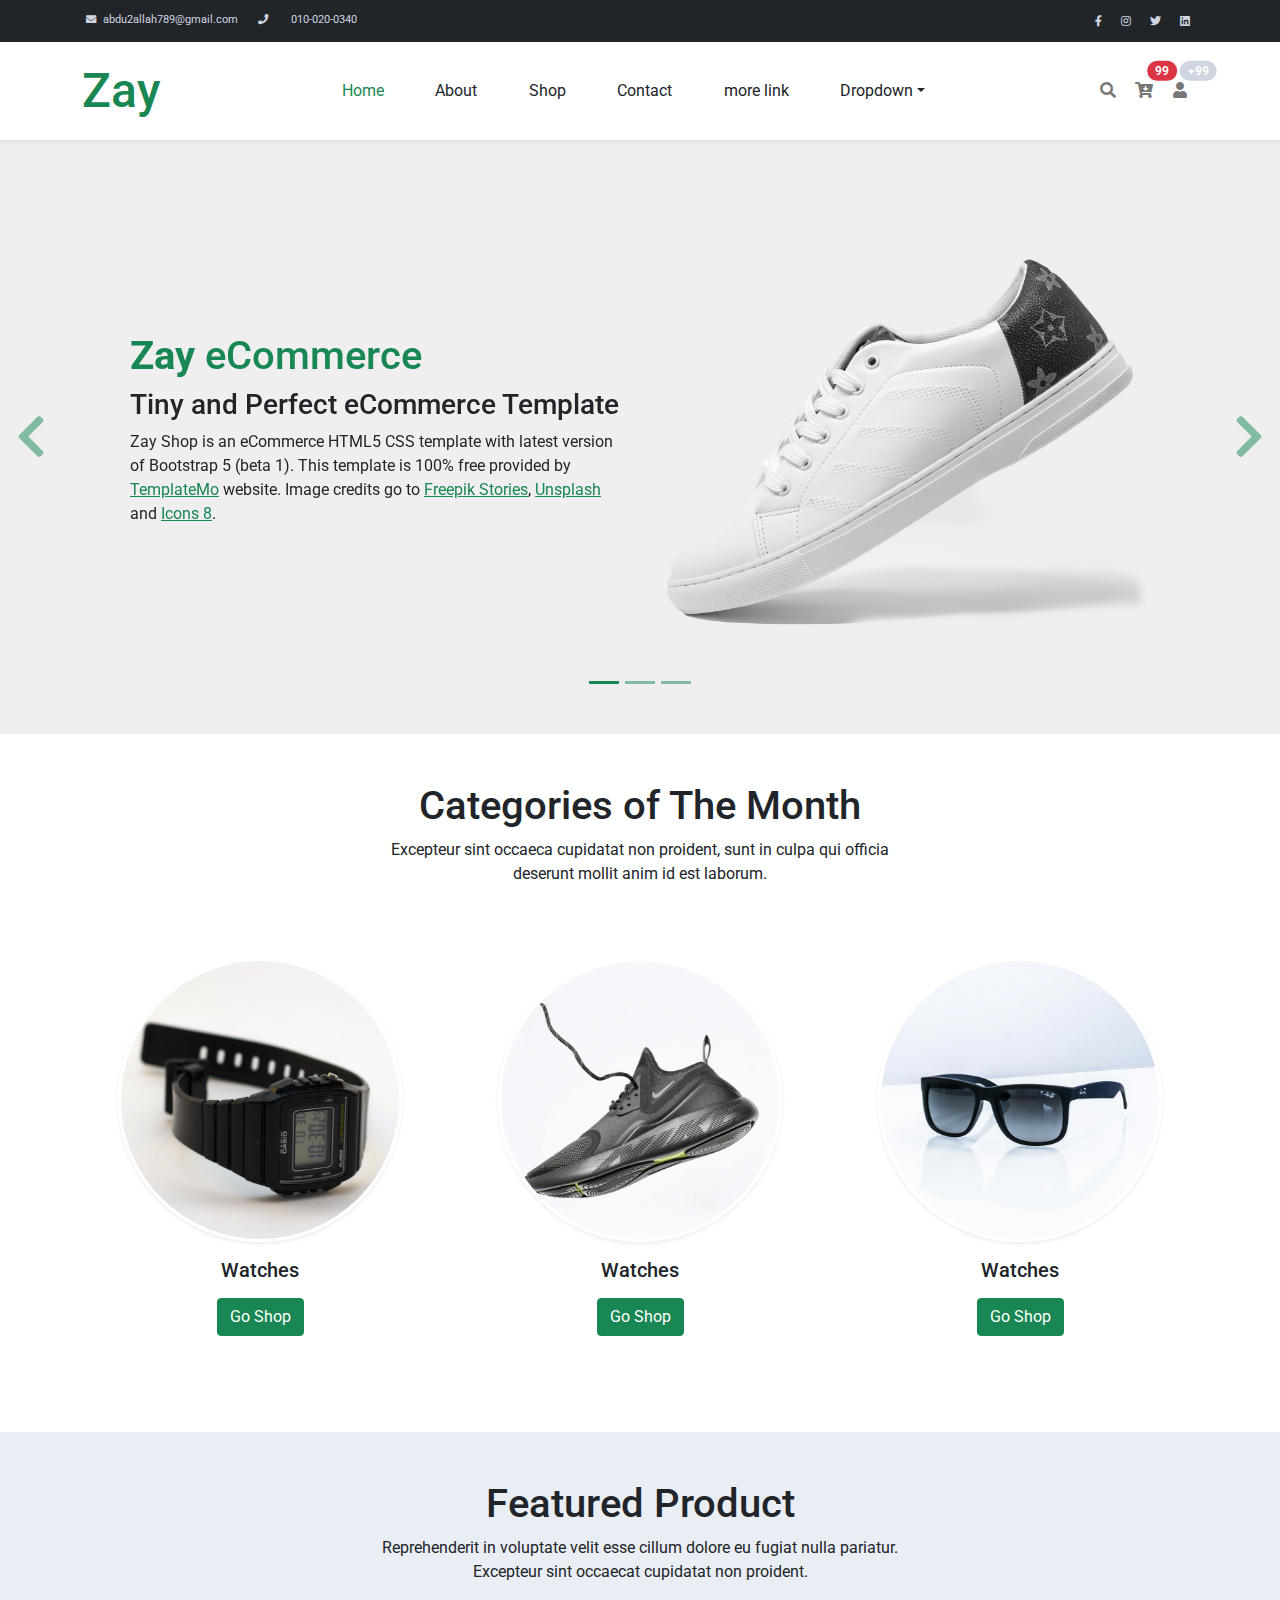
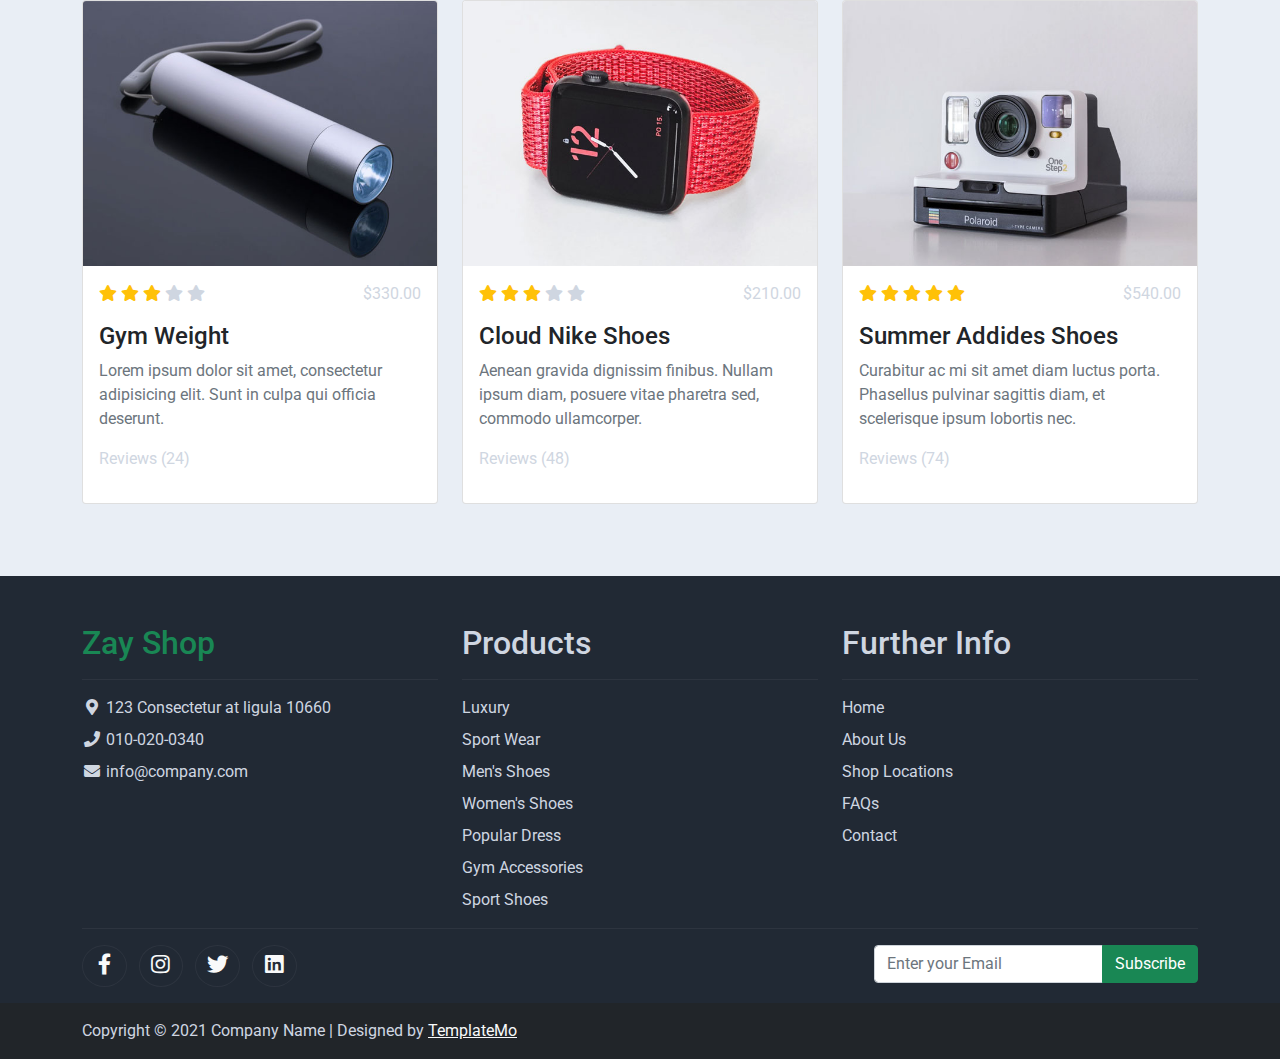
<file: my-redesign/index.html>
<!DOCTYPE html>
<html lang="en">
<head>
    <meta charset="UTF-8">
    <meta http-equiv="X-UA-Compatible" content="IE=edge">
    <meta name="viewport" content="width=device-width, initial-scale=1.0">
    <link rel="stylesheet" href="./bootstrap/css/bootstrap.min.css">
    <link href="https://cdnjs.cloudflare.com/ajax/libs/font-awesome/5.13.0/css/all.min.css" rel="stylesheet">
    <link rel="stylesheet" href="./css/styles.css">
    <title>theme</title>

</head>
<body>
    <header>
        <nav class="head-navb navbar navbar-expand-lg bg-dark d-sm-block">
            <div class="container TextLight">
                <div class="w-100 d-flex justify-content-between lh-lg ">
                    <div class="NaveCallUs nav">
                        <li class="nav-item NaveCallUsClick">
                            <a class="text-decoration-none TextLight" href="maileto:abdu2allah789@gmail.com"><i class="fa fa-envelope mx-2 mx-md-1" ></i><a></a>
                            <a class="navbar-brand text-decoration-none TextLight d-none d-md-inline" href="abdu2allah789@gmail.com">abdu2allah789@gmail.com</a>
                        </li>
                        <li class="nav-item NaveCallUsClick">    
                            <a class="navbar-brand text-decoration-none TextLight  " href="tel:010-020-0340"> <i class="fa fa-phone mx-2 mx-md-1 "></i></a>
                            <a class="navbar-brand text-decoration-none TextLight d-none d-md-inline " href="tel:010-020-0340">010-020-0340</a>
                        </li>
                    </div>
                    <div>
                        <a href="#" class="mx-2 TextLight" target="_blank" rel="noopener noreferrer"><i class="fab fa-facebook-f"></i></a>
                        <a href="#" class="mx-2 TextLight" target="_blank" rel="noopener noreferrer"><i class="fab fa-instagram "></i></a>
                        <a href="#" class="mx-2 TextLight" target="_blank" rel="noopener noreferrer"><i class="fab fa-twitter" ></i></a>
                        <a href="#" class="mx-2 TextLight" target="_blank" rel="noopener noreferrer"><i class="fab fa-linkedin" ></i></a>
    
                    </div>
                </div>
            </div>
        </nav>
    
        <nav class="navbar navbar-expand-lg navbar-light bg-white shadow-sm">
              <div class="container">
                <a class="navbar-brand text-success logo align-self-center" href="#">Zay</a>
                <button class="navbar-toggler d-lg-none" type="button" data-bs-toggle="collapse" data-bs-target="#collapsibleNavId" aria-controls="collapsibleNavId"
                    aria-expanded="false" aria-label="Toggle navigation">
                    <span class="navbar-toggler-icon"></span>
                </button>
                <div class="collapse navbar-collapse align-self-center flex-fill d-lg-flex justify-content-lg-between" id="collapsibleNavId">
                    <div class="flex-fill">
                        <ul class="nav-chanige navbar-nav nav mx-auto d-flex justify-content-between">
                            <li class="nav-item active">
                                <a class="nav-link text-dark" href="#">Home</a>
                            </li>
                            <li class="nav-item">
                                <a class="nav-link text-dark" href="#">About</a>
                            </li>
                            <li class="nav-item">
                                <a class="nav-link text-dark" href="#">Shop</a>
                            </li>
                            <li class="nav-item">
                                <a class="nav-link text-dark" href="#">Contact</a>
                            </li>
                            <li class="nav-item">
                                <a class="nav-link text-dark" href="#">more link</a>
                            </li>                            
                            <li class="nav-item dropdown">
                                <a class="nav-link dropdown-toggle text-dark" href="#" id="dropdownId" data-bs-toggle="dropdown" aria-haspopup="true" aria-expanded="false">Dropdown</a>
                                <div class="dropdown-menu" aria-labelledby="dropdownId">
                                    <a class="dropdown-item" href="#">Action 1</a>
                                    <a class="dropdown-item" href="#">Action 2</a>
                                </div>
                            </li>
                        </ul>
                    </div>
    
                    <div class="d-flex mt-3 mt-lg-0">
                        <nav class="navbar navbar-expand navbar-light mx-auto">
                            <ul class="nav navbar-nav">
                                <li class="nav-item">
                                    <a class="nav-link position-relative clickSear" href="#">
                                        <i class="fa-fw fa fa-search" aria-hidden="true"></i>
                                    </a>
                                </li>
                                <li class="nav-item">
                                    <a class="nav-link position-relative" href="#">
                                        <i class="fa-fw fa fa-cart-arrow-down" aria-hidden="true"></i>
                                        <span class="position-absolute top-0 badge start-100 translate-middle rounded-pill bg-danger">99</span>
                                    </a>
                                </li>
                                <li class="nav-item">
                                    <a class="nav-link position-relative" href="#">
                                        <i class="fa-fw fa fa-user" aria-hidden="true"></i>
                                        <span class="position-absolute top-0 badge start-100 translate-middle rounded-pill BgLight">+99</span>
                                    </a>
                                </li>                            
                            </ul>
                        </nav>
                    </div>
                </div>
          </div>
        </nav>
        <!-- model  -->
        <div class="model-serch position-absolute w-100 h-100 close">
            <div class="container m-auto bg-white w-75  rounded-2 shadow-sm ">
                <div class="row justify-content-between bg-light py-3">
                    <div class="col-auto">
                        <h4 class="h6 m-0">here the title of the box</h4>
                    </div>
                    <div class="col-auto">
                        <div class="text-muted text-end pe-3 btnControle CursorP">
                            <i class="fas fa-times"></i>
                        </div>
                    </div>
                </div>
                <div class="row justify-content-center">
                    <div class="col-md-6 my-5">
                        <div class="input-group">
                            <input class="form-control" type="text" placeholder="Search ...">
                            <div class="input-group-text">
                                <i class="fa fa-fw fa-search"></i>
                            </div>
                        </div>
                    </div>
                </div>
            </div>
        </div>
    </header>

    <main>
     <div class="silders BgHLight">
        <div id="firstCarousel" class="carousel slide" data-bs-ride="carousel">
            <ol class="carousel-indicators">
                <li data-bs-target="#firstCarousel" data-bs-slide-to="0" class="active bg-success mb-lg-4"></li>
                <li data-bs-target="#firstCarousel" data-bs-slide-to="1" class="bg-success mb-lg-4"></li>
                <li data-bs-target="#firstCarousel" data-bs-slide-to="2" class="bg-success mb-lg-4"></li>
            </ol>
            <div class="carousel-inner" role="listbox">
                <div class="carousel-item active">
                    <div class="container">
                        <div class="row p-5">
                            <div class="col-12 col-lg-6 col-md-8 mx-auto order-lg-last">
                                <img src="./img/banner_img_01.jpg" alt="" class="img-fluid">
                            </div>
                            <div class="col-12 col-lg-6 d-flex align-items-center">
                                <div class="align-self-center">
                                    <h1 class="h1 text-success"><b>Zay</b> eCommerce</h1>
                                    <h3 class="h3">Tiny and Perfect eCommerce Template</h3>
                                    <p>
                                        Zay Shop is an eCommerce HTML5 CSS template with latest version of Bootstrap 5 (beta 1). 
                                        This template is 100% free provided by <a rel="sponsored" class="text-success" href="https://templatemo.com" target="_blank">TemplateMo</a> website. 
                                        Image credits go to <a rel="sponsored" class="text-success" href="https://stories.freepik.com/" target="_blank">Freepik Stories</a>,
                                        <a rel="sponsored" class="text-success" href="https://unsplash.com/" target="_blank">Unsplash</a> and
                                        <a rel="sponsored" class="text-success" href="https://icons8.com/" target="_blank">Icons 8</a>.
                                    </p>
                                </div>    
                            </div>
                        </div>
                    </div>
                </div>

                <div class="carousel-item">
                    <div class="container">
                        <div class="row p-5">
                            <div class="col-12 col-lg-6 col-md-8 mx-auto order-lg-last">
                                <img src="./img/banner_img_02.jpg" alt="" class="img-fluid">
                            </div>
                            <div class="col-12 col-lg-6 d-flex align-items-center">
                                <div class="align-self-center">
                                    <h1 class="h1 text-success"><b>Zay</b> eCommerce</h1>
                                    <h3 class="h3">Tiny and Perfect eCommerce Template</h3>
                                    <p>
                                        Zay Shop is an eCommerce HTML5 CSS template with latest version of Bootstrap 5 (beta 1). 
                                        This template is 100% free provided by <a rel="sponsored" class="text-success" href="https://templatemo.com" target="_blank">TemplateMo</a> website. 
                                        Image credits go to <a rel="sponsored" class="text-success" href="https://stories.freepik.com/" target="_blank">Freepik Stories</a>,
                                        <a rel="sponsored" class="text-success" href="https://unsplash.com/" target="_blank">Unsplash</a> and
                                        <a rel="sponsored" class="text-success" href="https://icons8.com/" target="_blank">Icons 8</a>.
                                    </p>
                                </div>    
                            </div>
                        </div>
                    </div>
                </div>

                <div class="carousel-item">
                    <div class="container">
                        <div class="row p-5">
                            <div class="col-12 col-lg-6 col-md-8 mx-auto order-lg-last">
                                <img src="./img/banner_img_03.jpg" alt="" class="img-fluid">
                            </div>
                            <div class="col-12 col-lg-6 d-flex align-items-center">
                                <div class="align-self-center">
                                    <h1 class="h1 text-success"><b>Zay</b> eCommerce</h1>
                                    <h3 class="h3">Tiny and Perfect eCommerce Template</h3>
                                    <p>
                                        Zay Shop is an eCommerce HTML5 CSS template with latest version of Bootstrap 5 (beta 1). 
                                        This template is 100% free provided by <a rel="sponsored" class="text-success" href="https://templatemo.com" target="_blank">TemplateMo</a> website. 
                                        Image credits go to <a rel="sponsored" class="text-success" href="https://stories.freepik.com/" target="_blank">Freepik Stories</a>,
                                        <a rel="sponsored" class="text-success" href="https://unsplash.com/" target="_blank">Unsplash</a> and
                                        <a rel="sponsored" class="text-success" href="https://icons8.com/" target="_blank">Icons 8</a>.
                                    </p>
                                </div>    
                            </div>
                        </div>
                    </div>
                </div>



            </div>
            <a class="carousel-control-prev text-decoration-none w-auto ps-3" type="button" data-bs-target="#firstCarousel" data-bs-slide="prev">
                <i class="fas fa-chevron-left display-5 text-success"></i>
                <span class="visually-hidden">Previous</span>
            </a>
            <a class="carousel-control-next text-decoration-none w-auto pe-3" type="button" data-bs-target="#firstCarousel" data-bs-slide="next">
                <i class="fas fa-chevron-right display-5 text-success"></i>
                <span class="visually-hidden">Next</span>
            </a>
        </div>
     </div>

     <section>
        <div class="container py-5">
            <div class="row">
                <div class="col-8 col-lg-6 m-auto text-center">
                    <h1 class="h1">Categories of The Month</h1>
                    <p>Excepteur sint occaeca cupidatat non proident, sunt in culpa qui officia deserunt mollit anim id est laborum.</p>
                </div>
            </div>
            <div class="row">
                <div class="col-12 col-md-4 p-5 mt-2 text-center">
                    <a href="#">
                        <img src="./img/category_img_01.jpg" class="rounded-circle border border-3 img-fluid border-white shadow-sm" alt="" srcset="">
                    </a>
                    <h5 class="h5 my-3">Watches</h5>
                    <a href="#" class="btn btn-success">Go Shop</a>
                </div>
                
                <div class="col-12 col-md-4 p-5 mt-2 text-center">
                    <a href="#">
                        <img src="./img/category_img_02.jpg" class="rounded-circle border border-3 img-fluid border-white shadow-sm" alt="" srcset="">
                    </a>
                    <h5 class="h5 my-3">Watches</h5>
                    <a href="#" class="btn btn-success">Go Shop</a>
                </div>

                <div class="col-12 col-md-4 p-5 mt-2 text-center">
                    <a href="#">
                        <img src="./img/category_img_03.jpg" class="rounded-circle border border-3 img-fluid border-white shadow-sm" alt="" srcset="">
                    </a>
                    <h5 class="h5 my-3">Watches</h5>
                    <a href="#" class="btn btn-success">Go Shop</a>
                </div>
    
            </div>
        </div>    
     </section>

     <section class="BgIce">
        <div class="container py-5 ">
            <div class="row">
                <div class="col-8 col-lg-6 m-auto text-center">
                    <h1 class="h1">Featured Product</h1>
                    <p> Reprehenderit in voluptate velit esse cillum dolore eu fugiat nulla pariatur. Excepteur sint occaecat cupidatat non proident. </p>
                </div>
            </div>

            <div class="row">
                <div class="col-12 mb-4 col-md-4">
                    <div class="card">
                       <a href="#">
                        <img class="card-img-top" src="./img/feature_prod_01.jpg" alt="">
                       </a>
                        <div class="card-body">
                            <ul class="list-unstyled d-flex justify-content-between">
                                <li>
                                    <i class="text-warning fa fa-star" aria-hidden="true"></i>
                                    <i class="text-warning fa fa-star" aria-hidden="true"></i>
                                    <i class="text-warning fa fa-star" aria-hidden="true"></i>
                                    <i class="TextLight fa fa-star" aria-hidden="true"></i>
                                    <i class="TextLight fa fa-star" aria-hidden="true"></i>
                                </li>
                                <li class="TextLight">$330.00</li>
                            </ul>
                            <a href="#" class="h2 text-decoration-none text-dark"><h4 class="card-title">Gym Weight</h4></a>
                            <p class="card-text text-muted"> Lorem ipsum dolor sit amet, consectetur adipisicing elit. Sunt in culpa qui officia deserunt. </p>
                            <p class="TextLight">Reviews (24)</p>
                        </div>
                    </div>
                </div>

                <div class="col-12 mb-4 col-md-4">
                    <div class="card">
                       <a href="#">
                        <img class="card-img-top" src="./img/feature_prod_02.jpg" alt="">
                       </a>
                        <div class="card-body">
                            <ul class="list-unstyled d-flex justify-content-between">
                                <li>
                                    <i class="text-warning fa fa-star" aria-hidden="true"></i>
                                    <i class="text-warning fa fa-star" aria-hidden="true"></i>
                                    <i class="text-warning fa fa-star" aria-hidden="true"></i>
                                    <i class="TextLight fa fa-star" aria-hidden="true"></i>
                                    <i class="TextLight fa fa-star" aria-hidden="true"></i>
                                </li>
                                <li class="TextLight">$210.00</li>
                            </ul>
                            <a href="#" class="h2 text-decoration-none text-dark"><h4 class="card-title">Cloud Nike Shoes</h4></a>
                            <p class="card-text text-muted"> Aenean gravida dignissim finibus. Nullam ipsum diam, posuere vitae pharetra sed, commodo ullamcorper. </p>
                            <p class="TextLight">Reviews (48)</p>
                        </div>
                    </div>
                </div>

                <div class="col-12 mb-4 col-md-4">
                    <div class="card">
                       <a href="#">
                        <img class="card-img-top" src="./img/feature_prod_03.jpg" alt="">
                       </a>
                        <div class="card-body">
                            <ul class="list-unstyled d-flex justify-content-between">
                                <li>
                                    <i class="text-warning fa fa-star" aria-hidden="true"></i>
                                    <i class="text-warning fa fa-star" aria-hidden="true"></i>
                                    <i class="text-warning fa fa-star" aria-hidden="true"></i>
                                    <i class="text-warning fa fa-star" aria-hidden="true"></i>
                                    <i class="text-warning fa fa-star" aria-hidden="true"></i>
                                </li>
                                <li class="TextLight">$540.00</li>
                            </ul>
                            <a href="#" class="h2 text-decoration-none text-dark"><h4 class="card-title">Summer Addides Shoes</h4></a>
                            <p class="card-text text-muted"> Curabitur ac mi sit amet diam luctus porta. Phasellus pulvinar sagittis diam, et scelerisque ipsum lobortis nec. </p>
                            <p class="TextLight">Reviews (74)</p>
                        </div>
                    </div>
                </div>

            </div>
        </div>    
     </section>
    </main>

    <footer class="BgBlueDark py-5 pb-0">
        <div class="container">
            <div class="row first-row">
                <div class="col-md-4">
                    <h1 class="h2 text-success border-bottom pb-3 mb-3 borLight">Zay Shop</h1>
                    <ul class="TextLight list-unstyled footer-link-list">
                        <li class="mb-2">
                            <i class='fas fa-map-marker-alt fa-fw'></i>
                            123 Consectetur at ligula 10660
                        </li>
                        <li class="mb-2">
                            <i class="fa fa-phone fa-fw"></i>
                            <a class="text-decoration-none TextLight" href="tel:010-020-0340">010-020-0340</a>
                        </li>
                        <li class="mb-2">
                            <i class="fa fa-envelope fa-fw"></i>
                            <a href="milto:info@company.com" class="text-decoration-none TextLight">info@company.com</a>
                        </li>
                    </ul>
                </div>
                <div class="col-md-4">
                    <h1 class="h2 TextLight border-bottom pb-3 mb-3 borLight">Products</h1>
                    <ul class="TextLight list-unstyled footer-link-list">
                        <li class="mb-2"><a class="text-decoration-none TextLight" href="#">Luxury</a></li>
                        <li class="mb-2"><a class="text-decoration-none TextLight" href="#">Sport Wear</a></li>
                        <li class="mb-2"><a class="text-decoration-none TextLight" href="#">Men's Shoes</a></li>
                        <li class="mb-2"><a class="text-decoration-none TextLight" href="#">Women's Shoes</a></li>
                        <li class="mb-2"><a class="text-decoration-none TextLight" href="#">Popular Dress</a></li>
                        <li class="mb-2"><a class="text-decoration-none TextLight" href="#">Gym Accessories</a></li>
                        <li class="mb-2"><a class="text-decoration-none TextLight" href="#">Sport Shoes</a></li>
                    </ul>
                </div>
                <div class="col-md-4">
                    <h1 class="h2 TextLight border-bottom pb-3 mb-3 borLight">Further Info</h1>
                    <ul class="list-unstyled text-light footer-link-list">
                        <li class="mb-2"><a class="text-decoration-none TextLight" href="#">Home</a></li>
                        <li class="mb-2"><a class="text-decoration-none TextLight" href="#">About Us</a></li>
                        <li class="mb-2"><a class="text-decoration-none TextLight" href="#">Shop Locations</a></li>
                        <li class="mb-2"><a class="text-decoration-none TextLight" href="#">FAQs</a></li>
                        <li class="mb-2"><a class="text-decoration-none TextLight" href="#">Contact</a></li>
                    </ul>
                </div>
            </div>
            <div class="row justify-content-between">
                <div class="col-12 mb-3">
                    <div class="w-100 border-top borLight"></div>
                </div>
                <div class="col-auto">
                    <ul class="list-inline text-left">
                        <li class="list-inline-item border borLight p-2 rounded-circle text-center">
                            <a class="text-light text-decoration-none d-block" target="_blank" href="http://facebook.com/"><i class="fab fa-facebook-f fa-lg fa-fw"></i></a>
                        </li>
                        <li class="list-inline-item border borLight p-2 rounded-circle text-center">
                            <a class="text-light text-decoration-none d-block" target="_blank" href="https://www.instagram.com/"><i class="fab fa-instagram fa-lg fa-fw"></i></a>
                        </li>
                        <li class="list-inline-item border borLight p-2 rounded-circle text-center">
                            <a class="text-light text-decoration-none d-block" target="_blank" href="https://twitter.com/"><i class="fab fa-twitter fa-lg fa-fw"></i></a>
                        </li>
                        <li class="list-inline-item border borLight p-2 rounded-circle text-center">
                            <a class="text-light text-decoration-none d-block" target="_blank" href="https://www.linkedin.com/"><i class="fab fa-linkedin fa-lg fa-fw"></i></a>
                        </li>
                    </ul>
                </div>
                <div class="col-auto">
                    <div class="input-group">
                      <input type="email" class="form-control" name="" id="" aria-describedby="emailHelpId" placeholder="Enter your Email">
                      <button class="btn btn-success">Subscribe</button>
                    </div>
                </div>
            </div>
        </div>
        <div class="container-fluid py-3 bg-dark footer-buotten">
            <div class="container">
                <div class="row">
                    <div class="col">
                        <p class="m-0 TextLight">Copyright © 2021 Company Name | Designed by <a href="#" class=" text-light">TemplateMo</a></p>
                    </div>
                </div>
            </div>
        </div>
    </footer>

<script src="./bootstrap/js/bootstrap.bundle.min.js"></script> 
<script src="./js/script.js"></script>

</body>
</html>
</file>
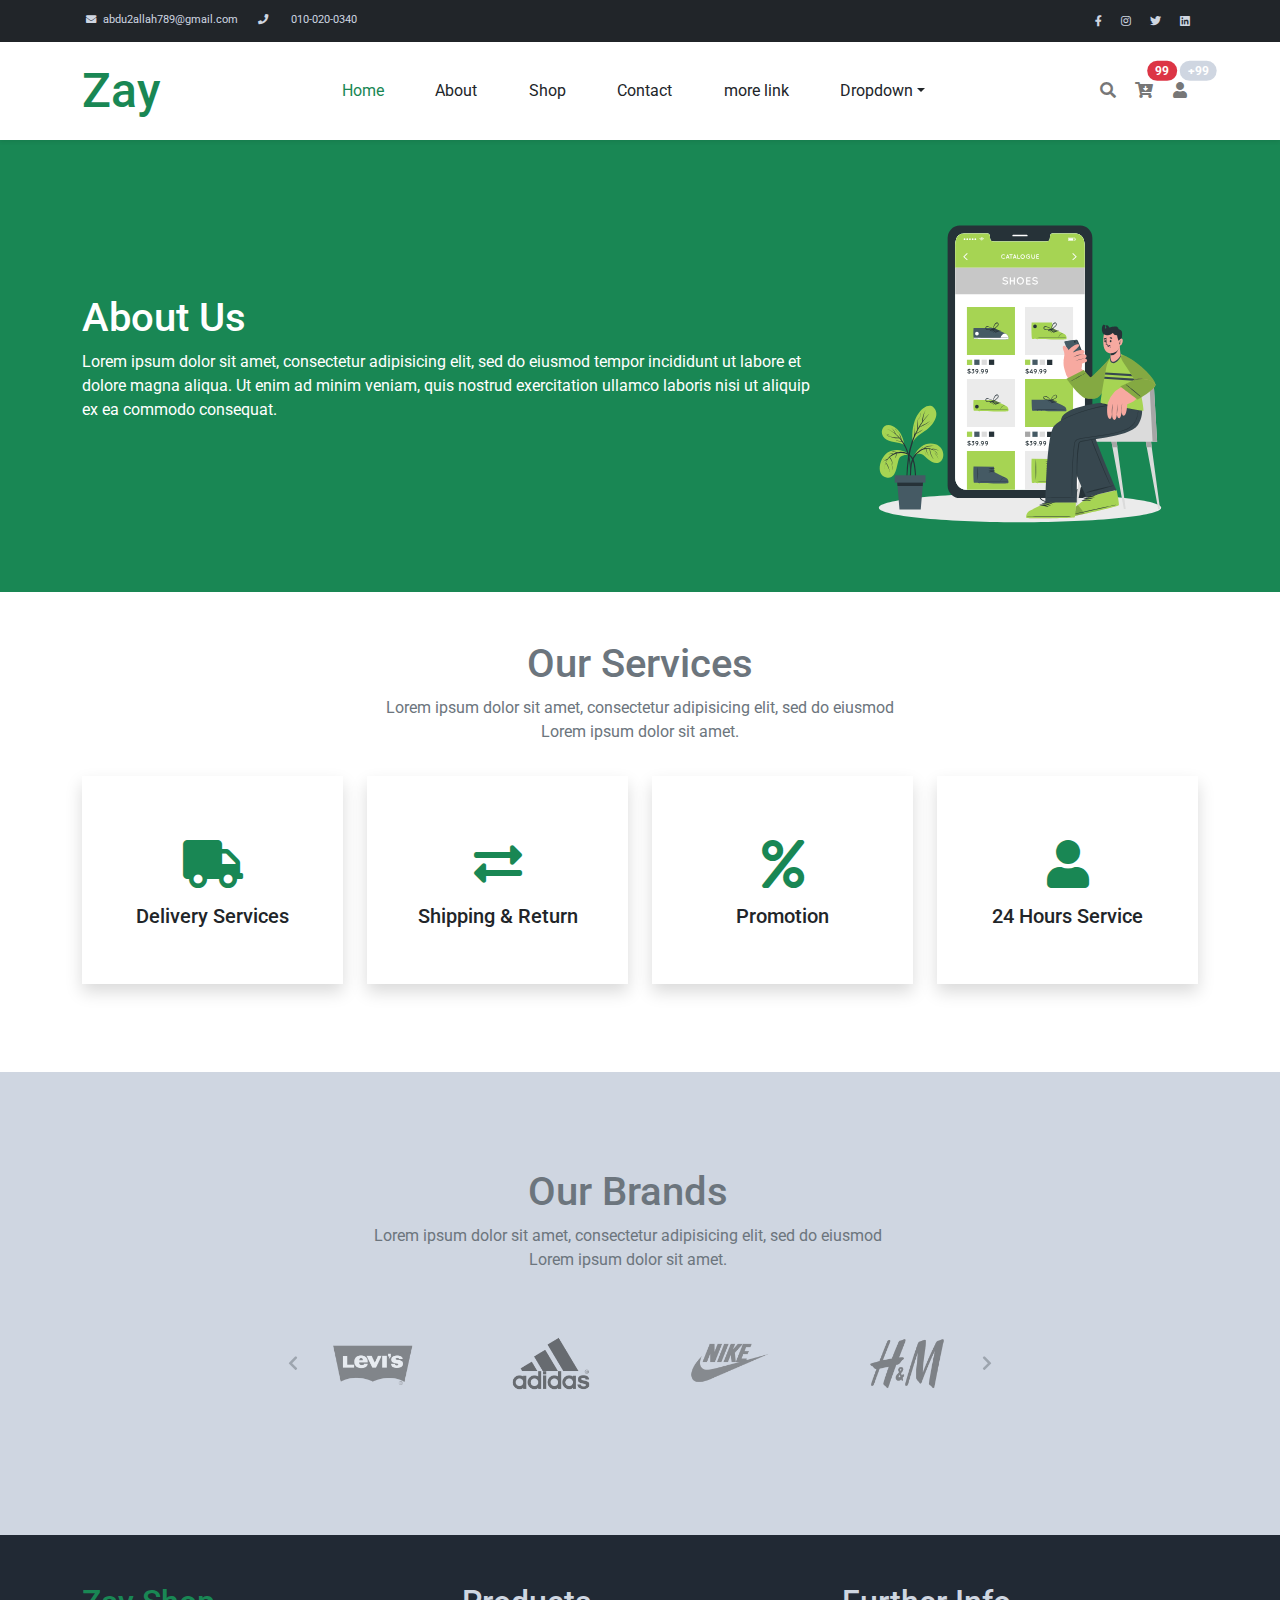
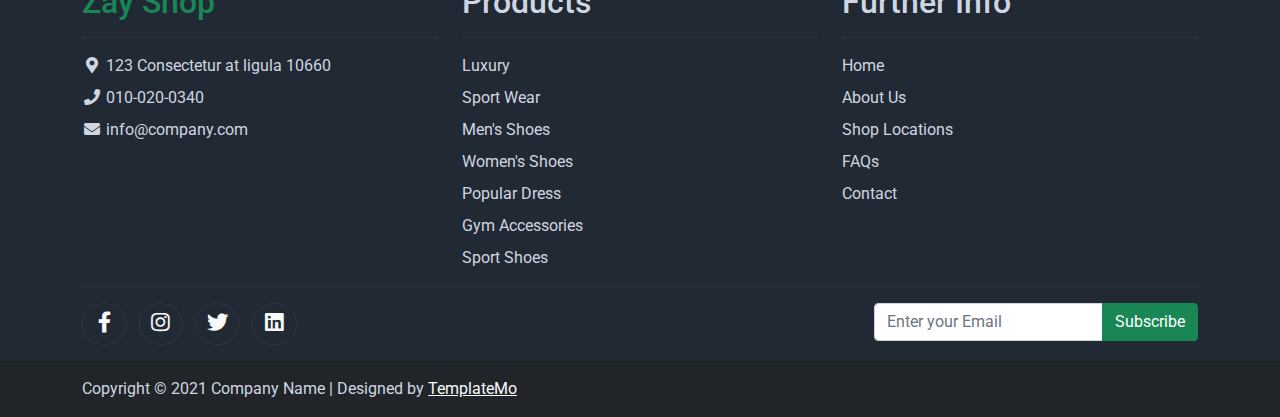
<file: my-redesign/about.html>
<!DOCTYPE html>
<html lang="en">
<head>
    <meta charset="UTF-8">
    <meta http-equiv="X-UA-Compatible" content="IE=edge">
    <meta name="viewport" content="width=device-width, initial-scale=1.0">
    <link rel="stylesheet" href="./bootstrap/css/bootstrap.min.css">
    <link href="https://cdnjs.cloudflare.com/ajax/libs/font-awesome/5.13.0/css/all.min.css" rel="stylesheet">    <link rel="stylesheet" href="./css/styles.css">
    <title>theme</title>

</head>
<body>
    <header>
        <nav class="head-navb navbar navbar-expand-lg bg-dark d-sm-block">
            <div class="container TextLight">
                <div class="w-100 d-flex justify-content-between lh-lg ">
                    <div class="NaveCallUs nav">
                        <li class="nav-item NaveCallUsClick">
                            <a class="text-decoration-none TextLight" href="maileto:abdu2allah789@gmail.com"><i class="fa fa-envelope mx-2 mx-md-1" ></i><a></a>
                            <a class="navbar-brand text-decoration-none TextLight d-none d-md-inline" href="abdu2allah789@gmail.com">abdu2allah789@gmail.com</a>
                        </li>
                        <li class="nav-item NaveCallUsClick">    
                            <a class="navbar-brand text-decoration-none TextLight  " href="tel:010-020-0340"> <i class="fa fa-phone mx-2 mx-md-1 "></i></a>
                            <a class="navbar-brand text-decoration-none TextLight d-none d-md-inline " href="tel:010-020-0340">010-020-0340</a>
                        </li>
                    </div>
                    <div>
                        <a href="#" class="mx-2 TextLight" target="_blank" rel="noopener noreferrer"><i class="fab fa-facebook-f"></i></a>
                        <a href="#" class="mx-2 TextLight" target="_blank" rel="noopener noreferrer"><i class="fab fa-instagram "></i></a>
                        <a href="#" class="mx-2 TextLight" target="_blank" rel="noopener noreferrer"><i class="fab fa-twitter" ></i></a>
                        <a href="#" class="mx-2 TextLight" target="_blank" rel="noopener noreferrer"><i class="fab fa-linkedin" ></i></a>
    
                    </div>
                </div>
            </div>
        </nav>
    
        <nav class="navbar navbar-expand-lg navbar-light bg-white shadow-sm">
              <div class="container">
                <a class="navbar-brand text-success logo align-self-center" href="#">Zay</a>
                <button class="navbar-toggler d-lg-none" type="button" data-bs-toggle="collapse" data-bs-target="#collapsibleNavId" aria-controls="collapsibleNavId"
                    aria-expanded="false" aria-label="Toggle navigation">
                    <span class="navbar-toggler-icon"></span>
                </button>
                <div class="collapse navbar-collapse align-self-center flex-fill d-lg-flex justify-content-lg-between" id="collapsibleNavId">
                    <div class="flex-fill">
                        <ul class="nav-chanige navbar-nav nav mx-auto d-flex justify-content-between">
                            <li class="nav-item active">
                                <a class="nav-link text-dark" href="#">Home</a>
                            </li>
                            <li class="nav-item">
                                <a class="nav-link text-dark" href="#">About</a>
                            </li>
                            <li class="nav-item">
                                <a class="nav-link text-dark" href="#">Shop</a>
                            </li>
                            <li class="nav-item">
                                <a class="nav-link text-dark" href="#">Contact</a>
                            </li>
                            <li class="nav-item">
                                <a class="nav-link text-dark" href="#">more link</a>
                            </li>                            
                            <li class="nav-item dropdown">
                                <a class="nav-link dropdown-toggle text-dark" href="#" id="dropdownId" data-bs-toggle="dropdown" aria-haspopup="true" aria-expanded="false">Dropdown</a>
                                <div class="dropdown-menu" aria-labelledby="dropdownId">
                                    <a class="dropdown-item" href="#">Action 1</a>
                                    <a class="dropdown-item" href="#">Action 2</a>
                                </div>
                            </li>
                        </ul>
                    </div>
    
                    <div class="d-flex mt-3 mt-lg-0">
                        <nav class="navbar navbar-expand navbar-light mx-auto">
                            <ul class="nav navbar-nav">
                                <li class="nav-item">
                                    <a class="nav-link position-relative clickSear" href="#">
                                        <i class="fa-fw fa fa-search" aria-hidden="true"></i>
                                    </a>
                                </li>
                                <li class="nav-item">
                                    <a class="nav-link position-relative" href="#">
                                        <i class="fa-fw fa fa-cart-arrow-down" aria-hidden="true"></i>
                                        <span class="position-absolute top-0 badge start-100 translate-middle rounded-pill bg-danger">99</span>
                                    </a>
                                </li>
                                <li class="nav-item">
                                    <a class="nav-link position-relative" href="#">
                                        <i class="fa-fw fa fa-user" aria-hidden="true"></i>
                                        <span class="position-absolute top-0 badge start-100 translate-middle rounded-pill BgLight">+99</span>
                                    </a>
                                </li>                            
                            </ul>
                        </nav>
                    </div>
                </div>
          </div>
        </nav>
        <!-- model  -->
        <div class="model-serch position-absolute w-100 h-100 close">
            <div class="container m-auto bg-white w-75  rounded-2 shadow-sm ">
                <div class="row justify-content-between bg-light py-3">
                    <div class="col-auto">
                        <h4 class="h6 m-0">here the title of the box</h4>
                    </div>
                    <div class="col-auto">
                        <div class="text-muted text-end pe-3 btnControle CursorP">
                            <i class="fas fa-times"></i>
                        </div>
                    </div>
                </div>
                <div class="row justify-content-center">
                    <div class="col-md-6 my-5">
                        <div class="input-group">
                            <input class="form-control" type="text" placeholder="Search ...">
                            <div class="input-group-text">
                                <i class="fa fa-fw fa-search"></i>
                            </div>
                        </div>
                    </div>
                </div>
            </div>
        </div>
    </header>

    <main>
        <section class="bg-success py-5">
            <div class="container">
                <div class="row align-items-center justify-content-center">
                    <div class="col-md-8  col-10 text-white order-last order-md-0 text-center text-md-start">
                        <h1 class="h1">About Us</h1>
                        <p> Lorem ipsum dolor sit amet, consectetur adipisicing elit, sed do eiusmod tempor incididunt ut labore et dolore magna aliqua. Ut enim ad minim veniam, quis nostrud exercitation ullamco laboris nisi ut aliquip ex ea commodo consequat. </p>

                    </div>
                    <div class="col-md-4 order-first order-md-1">
                        <img src="./img/about-hero.svg" class='img-fluid' alt="" srcset="">
                    </div>
                </div>
            </div>
        </section>

        <section class="py-5">
            <div class="container">
                <div class="row justify-content-center">
                    <div class="col-md-6 col-10 text-muted text-center">
                        <h2 class="h1">Our Services</h2>
                        <p> Lorem ipsum dolor sit amet, consectetur adipisicing elit, sed do eiusmod Lorem ipsum dolor sit amet. </p>
                    </div>
                </div>
                
                <div class="row py-3">
                    <div class="col-lg-3 mb-4 col-md-6 col-12">
                        <div class="box-service CursorP  bg-white shadow p-5 text-center">
                            <div class="icon-service text-success">
                                <i class="fa fa-truck display-5 py-3" aria-hidden="true"></i>
                            </div>
                            <h3 class="h5">Delivery Services</h3>
                        </div>
                    </div>
                    <div class="col-lg-3 mb-4 col-md-6 col-12">
                        <div class="box-service CursorP  bg-white shadow p-5 text-center">
                            <div class="icon-service text-success">
                                <i class="fas fa-exchange-alt display-5 py-3" aria-hidden="true"></i>
                            </div>
                            <h3 class="h5">Shipping & Return</h3>
                        </div>
                    </div>
                    <div class="col-lg-3 mb-4 col-md-6 col-12">
                        <div class="box-service CursorP  bg-white shadow p-5 text-center">
                            <div class="icon-service text-success">
                                <i class="fa fa-percent display-5 py-3" aria-hidden="true"></i>
                            </div>
                            <h3 class="h5">Promotion</h3>
                        </div>
                    </div>
                    <div class="col-lg-3 mb-4 col-md-6 col-12">
                        <div class="box-service CursorP  bg-white shadow p-5 text-center">
                            <div class="icon-service text-success">
                                <i class="fa fa-user display-5 py-3" aria-hidden="true"></i>
                            </div>
                            <h3 class="h5">24 Hours Service</h3>
                        </div>
                    </div>
                </div>
            </div>
        </section>

        <section class="BgLight py-5">
            <div class="container py-5">
                <div class="row">
                    <div class="row justify-content-center">
                        <div class="col-md-6 col-10 text-muted text-center">
                            <h2 class="h1">Our Brands</h2>
                            <p> Lorem ipsum dolor sit amet, consectetur adipisicing elit, sed do eiusmod Lorem ipsum dolor sit amet. </p>

                        </div>
                    </div>

                </div>
                <div class="row justify-content-center">
                    <div class="col-12 col-md-8">
                        <div id="service-slider" class="carousel slide" data-bs-ride="carousel">
                            <div class="carousel-inner" role="listbox">
                                <div class="carousel-item active">
                                    <div class="container-fluid">
                                        <div class="row">
                                            <div class="col-3 p-md-5">
                                                <a href="#">
                                                    <img src="./img/brand_01.png" class="img-fluid brand-img" alt="" srcset="">
                                                </a>
                                            </div>
                                            <div class="col-3 p-md-5">
                                                <a href="#">
                                                    <img src="./img/brand_02.png" class="img-fluid brand-img" alt="" srcset="">
                                                </a>
                                            </div>
                                            <div class="col-3 p-md-5">
                                                <a href="#">
                                                    <img src="./img/brand_03.png" class="img-fluid brand-img" alt="" srcset="">
                                                </a>
                                            </div>
                                            <div class="col-3 p-md-5">
                                                <a href="#">
                                                    <img src="./img/brand_04.png" class="img-fluid brand-img" alt="" srcset="">
                                                </a>
                                            </div>
                                        </div>
                                    </div>
                                </div>
                                <div class="carousel-item">
                                    <div class="container-fluid">
                                        <div class="row">
                                            <div class="col-3 p-md-5">
                                                <a href="#">
                                                    <img src="./img/brand_01.png" class="img-fluid brand-img" alt="" srcset="">
                                                </a>
                                            </div>
                                            <div class="col-3 p-md-5">
                                                <a href="#">
                                                    <img src="./img/brand_02.png" class="img-fluid brand-img" alt="" srcset="">
                                                </a>
                                            </div>
                                            <div class="col-3 p-md-5">
                                                <a href="#">
                                                    <img src="./img/brand_03.png" class="img-fluid brand-img" alt="" srcset="">
                                                </a>
                                            </div>
                                            <div class="col-3 p-md-5">
                                                <a href="#">
                                                    <img src="./img/brand_04.png" class="img-fluid brand-img" alt="" srcset="">
                                                </a>
                                            </div>
                                        </div>
                                    </div>
                                </div>
                                <div class="carousel-item">
                                    <div class="container-fluid">
                                        <div class="row">
                                            <div class="col-3 p-md-5">
                                                <a href="#">
                                                    <img src="./img/brand_01.png" class="img-fluid brand-img" alt="" srcset="">
                                                </a>
                                            </div>
                                            <div class="col-3 p-md-5">
                                                <a href="#">
                                                    <img src="./img/brand_02.png" class="img-fluid brand-img" alt="" srcset="">
                                                </a>
                                            </div>
                                            <div class="col-3 p-md-5">
                                                <a href="#">
                                                    <img src="./img/brand_03.png" class="img-fluid brand-img" alt="" srcset="">
                                                </a>
                                            </div>
                                            <div class="col-3 p-md-5">
                                                <a href="#">
                                                    <img src="./img/brand_04.png" class="img-fluid brand-img" alt="" srcset="">
                                                </a>
                                            </div>
                                        </div>
                                    </div>
                                </div>
                            </div>
                            <a class="carousel-control-prev text-decoration-none w-auto ps-3" type="button" data-bs-target="#service-slider" data-bs-slide="prev">
                                <i class="fas fa-chevron-left text-muted"></i>
                                <span class="visually-hidden">Previous</span>
                            </a>
                            <a class="carousel-control-next text-decoration-none w-auto pe-3" type="button" data-bs-target="#service-slider" data-bs-slide="next">
                                <i class="fas fa-chevron-right  text-muted"></i>
                                <span class="visually-hidden">Next</span>
                            </a>
                        </div>
                    </div>
                </div>
            </div>
        </section>
    </main>

    <footer class="BgBlueDark py-5 pb-0">
        <div class="container">
            <div class="row first-row">
                <div class="col-md-4">
                    <h1 class="h2 text-success border-bottom pb-3 mb-3 borLight">Zay Shop</h1>
                    <ul class="TextLight list-unstyled footer-link-list">
                        <li class="mb-2">
                            <i class='fas fa-map-marker-alt fa-fw'></i>
                            123 Consectetur at ligula 10660
                        </li>
                        <li class="mb-2">
                            <i class="fa fa-phone fa-fw"></i>
                            <a class="text-decoration-none TextLight" href="tel:010-020-0340">010-020-0340</a>
                        </li>
                        <li class="mb-2">
                            <i class="fa fa-envelope fa-fw"></i>
                            <a href="milto:info@company.com" class="text-decoration-none TextLight">info@company.com</a>
                        </li>
                    </ul>
                </div>
                <div class="col-md-4">
                    <h1 class="h2 TextLight border-bottom pb-3 mb-3 borLight">Products</h1>
                    <ul class="TextLight list-unstyled footer-link-list">
                        <li class="mb-2"><a class="text-decoration-none TextLight" href="#">Luxury</a></li>
                        <li class="mb-2"><a class="text-decoration-none TextLight" href="#">Sport Wear</a></li>
                        <li class="mb-2"><a class="text-decoration-none TextLight" href="#">Men's Shoes</a></li>
                        <li class="mb-2"><a class="text-decoration-none TextLight" href="#">Women's Shoes</a></li>
                        <li class="mb-2"><a class="text-decoration-none TextLight" href="#">Popular Dress</a></li>
                        <li class="mb-2"><a class="text-decoration-none TextLight" href="#">Gym Accessories</a></li>
                        <li class="mb-2"><a class="text-decoration-none TextLight" href="#">Sport Shoes</a></li>
                    </ul>
                </div>
                <div class="col-md-4">
                    <h1 class="h2 TextLight border-bottom pb-3 mb-3 borLight">Further Info</h1>
                    <ul class="list-unstyled text-light footer-link-list">
                        <li class="mb-2"><a class="text-decoration-none TextLight" href="#">Home</a></li>
                        <li class="mb-2"><a class="text-decoration-none TextLight" href="#">About Us</a></li>
                        <li class="mb-2"><a class="text-decoration-none TextLight" href="#">Shop Locations</a></li>
                        <li class="mb-2"><a class="text-decoration-none TextLight" href="#">FAQs</a></li>
                        <li class="mb-2"><a class="text-decoration-none TextLight" href="#">Contact</a></li>
                    </ul>
                </div>
            </div>
            <div class="row justify-content-between">
                <div class="col-12 mb-3">
                    <div class="w-100 border-top borLight"></div>
                </div>
                <div class="col-auto">
                    <ul class="list-inline text-left">
                        <li class="list-inline-item border borLight p-2 rounded-circle text-center">
                            <a class="text-light text-decoration-none d-block" target="_blank" href="http://facebook.com/"><i class="fab fa-facebook-f fa-lg fa-fw"></i></a>
                        </li>
                        <li class="list-inline-item border borLight p-2 rounded-circle text-center">
                            <a class="text-light text-decoration-none d-block" target="_blank" href="https://www.instagram.com/"><i class="fab fa-instagram fa-lg fa-fw"></i></a>
                        </li>
                        <li class="list-inline-item border borLight p-2 rounded-circle text-center">
                            <a class="text-light text-decoration-none d-block" target="_blank" href="https://twitter.com/"><i class="fab fa-twitter fa-lg fa-fw"></i></a>
                        </li>
                        <li class="list-inline-item border borLight p-2 rounded-circle text-center">
                            <a class="text-light text-decoration-none d-block" target="_blank" href="https://www.linkedin.com/"><i class="fab fa-linkedin fa-lg fa-fw"></i></a>
                        </li>
                    </ul>
                </div>
                <div class="col-auto">
                    <div class="input-group">
                      <input type="email" class="form-control" name="" id="" aria-describedby="emailHelpId" placeholder="Enter your Email">
                      <button class="btn btn-success">Subscribe</button>
                    </div>
                </div>
            </div>
        </div>
        <div class="container-fluid py-3 bg-dark footer-buotten">
            <div class="container">
                <div class="row">
                    <div class="col">
                        <p class="m-0 TextLight">Copyright © 2021 Company Name | Designed by <a href="#" class=" text-light">TemplateMo</a></p>
                    </div>
                </div>
            </div>
        </div>
    </footer>

<script src="./bootstrap/js/bootstrap.bundle.min.js"></script> 
<script src="./js/script.js"></script>

</body>
</html>
</file>
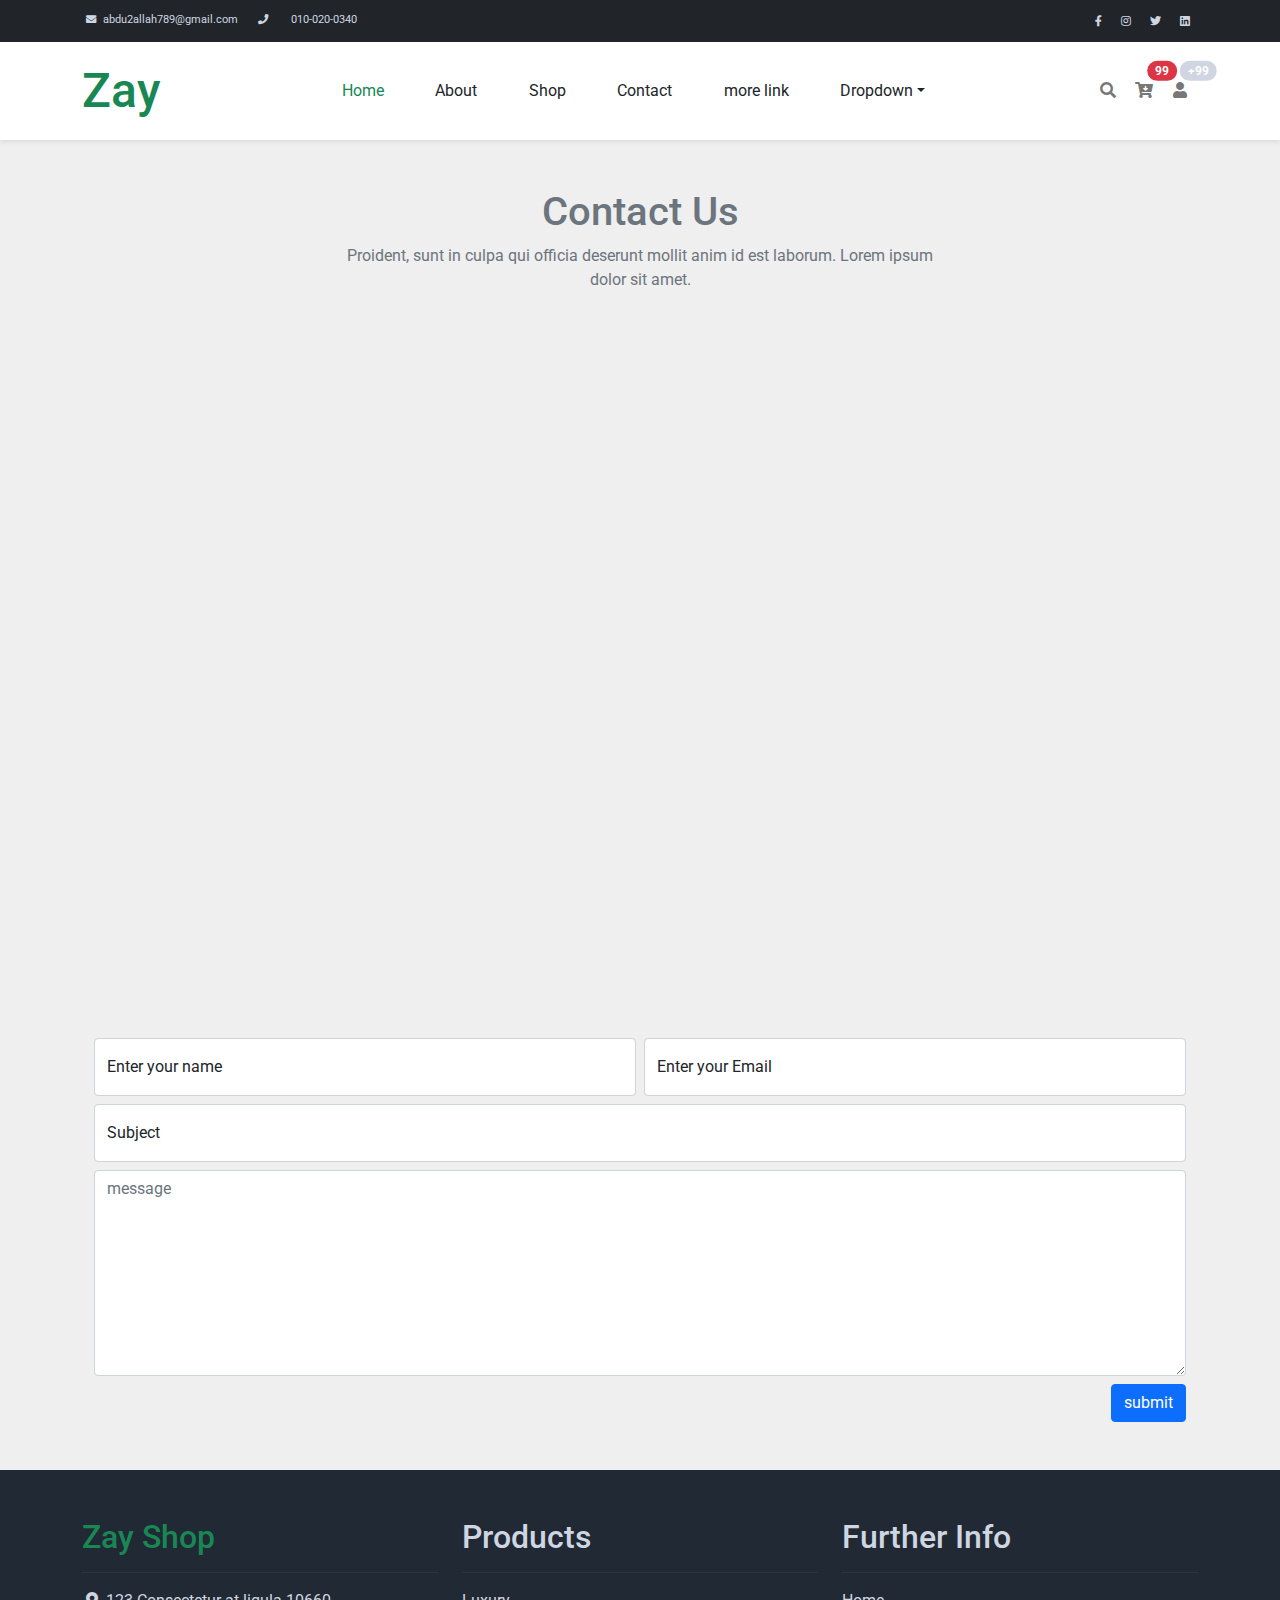
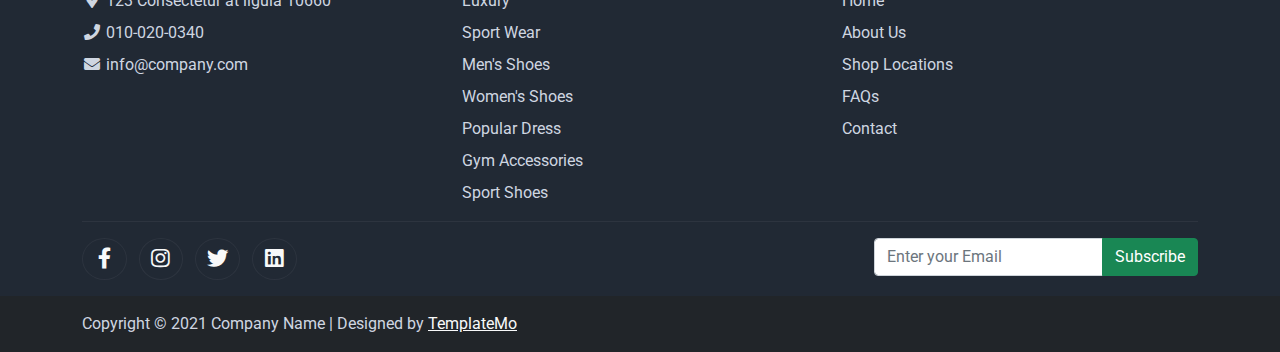
<file: my-redesign/Contact.html>
<!DOCTYPE html>
<html lang="en">
<head>
    <meta charset="UTF-8">
    <meta http-equiv="X-UA-Compatible" content="IE=edge">
    <meta name="viewport" content="width=device-width, initial-scale=1.0">
    <link rel="stylesheet" href="./bootstrap/css/bootstrap.min.css">
    <link href="https://cdnjs.cloudflare.com/ajax/libs/font-awesome/5.13.0/css/all.min.css" rel="stylesheet">
    <link rel="stylesheet" href="./css/styles.css">
    <title>theme</title>

</head>
<body>
    <header>
        <nav class="head-navb navbar navbar-expand-lg bg-dark d-sm-block">
            <div class="container TextLight">
                <div class="w-100 d-flex justify-content-between lh-lg ">
                    <div class="NaveCallUs nav">
                        <li class="nav-item NaveCallUsClick">
                            <a class="text-decoration-none TextLight" href="maileto:abdu2allah789@gmail.com"><i class="fa fa-envelope mx-2 mx-md-1" ></i><a></a>
                            <a class="navbar-brand text-decoration-none TextLight d-none d-md-inline" href="abdu2allah789@gmail.com">abdu2allah789@gmail.com</a>
                        </li>
                        <li class="nav-item NaveCallUsClick">    
                            <a class="navbar-brand text-decoration-none TextLight  " href="tel:010-020-0340"> <i class="fa fa-phone mx-2 mx-md-1 "></i></a>
                            <a class="navbar-brand text-decoration-none TextLight d-none d-md-inline " href="tel:010-020-0340">010-020-0340</a>
                        </li>
                    </div>
                    <div>
                        <a href="#" class="mx-2 TextLight" target="_blank" rel="noopener noreferrer"><i class="fab fa-facebook-f"></i></a>
                        <a href="#" class="mx-2 TextLight" target="_blank" rel="noopener noreferrer"><i class="fab fa-instagram "></i></a>
                        <a href="#" class="mx-2 TextLight" target="_blank" rel="noopener noreferrer"><i class="fab fa-twitter" ></i></a>
                        <a href="#" class="mx-2 TextLight" target="_blank" rel="noopener noreferrer"><i class="fab fa-linkedin" ></i></a>
    
                    </div>
                </div>
            </div>
        </nav>
    
        <nav class="navbar navbar-expand-lg navbar-light bg-white shadow-sm">
              <div class="container">
                <a class="navbar-brand text-success logo align-self-center" href="#">Zay</a>
                <button class="navbar-toggler d-lg-none" type="button" data-bs-toggle="collapse" data-bs-target="#collapsibleNavId" aria-controls="collapsibleNavId"
                    aria-expanded="false" aria-label="Toggle navigation">
                    <span class="navbar-toggler-icon"></span>
                </button>
                <div class="collapse navbar-collapse align-self-center flex-fill d-lg-flex justify-content-lg-between" id="collapsibleNavId">
                    <div class="flex-fill">
                        <ul class="nav-chanige navbar-nav nav mx-auto d-flex justify-content-between">
                            <li class="nav-item active">
                                <a class="nav-link text-dark" href="#">Home</a>
                            </li>
                            <li class="nav-item">
                                <a class="nav-link text-dark" href="#">About</a>
                            </li>
                            <li class="nav-item">
                                <a class="nav-link text-dark" href="#">Shop</a>
                            </li>
                            <li class="nav-item">
                                <a class="nav-link text-dark" href="#">Contact</a>
                            </li>
                            <li class="nav-item">
                                <a class="nav-link text-dark" href="#">more link</a>
                            </li>                            
                            <li class="nav-item dropdown">
                                <a class="nav-link dropdown-toggle text-dark" href="#" id="dropdownId" data-bs-toggle="dropdown" aria-haspopup="true" aria-expanded="false">Dropdown</a>
                                <div class="dropdown-menu" aria-labelledby="dropdownId">
                                    <a class="dropdown-item" href="#">Action 1</a>
                                    <a class="dropdown-item" href="#">Action 2</a>
                                </div>
                            </li>
                        </ul>
                    </div>
    
                    <div class="d-flex mt-3 mt-lg-0">
                        <nav class="navbar navbar-expand navbar-light mx-auto">
                            <ul class="nav navbar-nav">
                                <li class="nav-item">
                                    <a class="nav-link position-relative clickSear" href="#">
                                        <i class="fa-fw fa fa-search" aria-hidden="true"></i>
                                    </a>
                                </li>
                                <li class="nav-item">
                                    <a class="nav-link position-relative" href="#">
                                        <i class="fa-fw fa fa-cart-arrow-down" aria-hidden="true"></i>
                                        <span class="position-absolute top-0 badge start-100 translate-middle rounded-pill bg-danger">99</span>
                                    </a>
                                </li>
                                <li class="nav-item">
                                    <a class="nav-link position-relative" href="#">
                                        <i class="fa-fw fa fa-user" aria-hidden="true"></i>
                                        <span class="position-absolute top-0 badge start-100 translate-middle rounded-pill BgLight">+99</span>
                                    </a>
                                </li>                            
                            </ul>
                        </nav>
                    </div>
                </div>
          </div>
        </nav>
        <!-- model  -->
        <div class="model-serch position-absolute w-100 h-100 close">
            <div class="container m-auto bg-white w-75  rounded-2 shadow-sm ">
                <div class="row justify-content-between bg-light py-3">
                    <div class="col-auto">
                        <h4 class="h6 m-0">here the title of the box</h4>
                    </div>
                    <div class="col-auto">
                        <div class="text-muted text-end pe-3 btnControle CursorP">
                            <i class="fas fa-times"></i>
                        </div>
                    </div>
                </div>
                <div class="row justify-content-center">
                    <div class="col-md-6 my-5">
                        <div class="input-group">
                            <input class="form-control" type="text" placeholder="Search ...">
                            <div class="input-group-text">
                                <i class="fa fa-fw fa-search"></i>
                            </div>
                        </div>
                    </div>
                </div>
            </div>
        </div>
    </header>

    <main>


        <section>
            <div class="container-fluid BgHLight py-5">
                <div class="row justify-content-center">
                    <div class="col-md-6 col-10 text-muted text-center">
                        <h2 class="h1">Contact Us</h2>
                        <p> Proident, sunt in culpa qui officia deserunt mollit anim id est laborum. Lorem ipsum dolor sit amet. </p>
                    </div>
                </div>
                
                <div class="row my-4">
                    <div class="col-12 p-0">
                        <iframe class="w-100 VH-75" src="https://www.google.com/maps/embed?pb=!1m18!1m12!1m3!1d124496.23946467928!2d45.0856082463602!3d12.810449490491639!2m3!1f0!2f0!3f0!3m2!1i1024!2i768!4f13.1!3m3!1m2!1s0x161e1cd6515ec22f%3A0x945fb3c323696fe9!2z2LnYr9mG2Iwg2KfZhNmK2Y7ZhdmO2YY!5e0!3m2!1sar!2s!4v1634014370360!5m2!1sar!2s"  allowfullscreen="" loading="lazy"></iframe>
                    </div>
                </div>

                <div class="row">
                    <form action="" method="post">
                        <div class="container">
                            <div class="row gx-2">
                                <div class="col-md-6 col-12">
                                    <div class="form-floating">
                                        <input type="text"  placeholder="Enter you first name" class="form-control" required>
                                        <label for="yourName">Enter your name</label>
                                    </div>
                                </div>
                                <div class="col-md-6 col-12 mt-md-0 mt-2">
                                    <div class="form-floating">
                                        <input type="email" id="yourEmil" placeholder="" class="form-control" required>
                                        <label for="yourName">Enter your Email</label>
                                    </div>
                                </div>
                            </div>
                            <div class="row row-cols-1">
                                <div class="col">
                                    <div class="form-floating">
                                        <input type="text"  placeholder="" class="form-control mt-2" required>
                                        <label for="yourName">Subject</label>
                                    </div>
                                </div>
                                <div class="col">
                                        <textarea type="message" class="form-control mt-2" placeholder="message"  rows="8" required ></textarea>
                                </div>
                                <div class="col text-end">
                                    <button class="btn btn-primary mt-2" type="submit">submit</button>
                                </div>
                            </div>
                        </div>
                    </form>
                </div>
                

            </div>
        </section>


    </main>

    <footer class="BgBlueDark py-5 pb-0">
        <div class="container">
            <div class="row first-row">
                <div class="col-md-4">
                    <h1 class="h2 text-success border-bottom pb-3 mb-3 borLight">Zay Shop</h1>
                    <ul class="TextLight list-unstyled footer-link-list">
                        <li class="mb-2">
                            <i class='fas fa-map-marker-alt fa-fw'></i>
                            123 Consectetur at ligula 10660
                        </li>
                        <li class="mb-2">
                            <i class="fa fa-phone fa-fw"></i>
                            <a class="text-decoration-none TextLight" href="tel:010-020-0340">010-020-0340</a>
                        </li>
                        <li class="mb-2">
                            <i class="fa fa-envelope fa-fw"></i>
                            <a href="milto:info@company.com" class="text-decoration-none TextLight">info@company.com</a>
                        </li>
                    </ul>
                </div>
                <div class="col-md-4">
                    <h1 class="h2 TextLight border-bottom pb-3 mb-3 borLight">Products</h1>
                    <ul class="TextLight list-unstyled footer-link-list">
                        <li class="mb-2"><a class="text-decoration-none TextLight" href="#">Luxury</a></li>
                        <li class="mb-2"><a class="text-decoration-none TextLight" href="#">Sport Wear</a></li>
                        <li class="mb-2"><a class="text-decoration-none TextLight" href="#">Men's Shoes</a></li>
                        <li class="mb-2"><a class="text-decoration-none TextLight" href="#">Women's Shoes</a></li>
                        <li class="mb-2"><a class="text-decoration-none TextLight" href="#">Popular Dress</a></li>
                        <li class="mb-2"><a class="text-decoration-none TextLight" href="#">Gym Accessories</a></li>
                        <li class="mb-2"><a class="text-decoration-none TextLight" href="#">Sport Shoes</a></li>
                    </ul>
                </div>
                <div class="col-md-4">
                    <h1 class="h2 TextLight border-bottom pb-3 mb-3 borLight">Further Info</h1>
                    <ul class="list-unstyled text-light footer-link-list">
                        <li class="mb-2"><a class="text-decoration-none TextLight" href="#">Home</a></li>
                        <li class="mb-2"><a class="text-decoration-none TextLight" href="#">About Us</a></li>
                        <li class="mb-2"><a class="text-decoration-none TextLight" href="#">Shop Locations</a></li>
                        <li class="mb-2"><a class="text-decoration-none TextLight" href="#">FAQs</a></li>
                        <li class="mb-2"><a class="text-decoration-none TextLight" href="#">Contact</a></li>
                    </ul>
                </div>
            </div>
            <div class="row justify-content-between">
                <div class="col-12 mb-3">
                    <div class="w-100 border-top borLight"></div>
                </div>
                <div class="col-auto">
                    <ul class="list-inline text-left">
                        <li class="list-inline-item border borLight p-2 rounded-circle text-center">
                            <a class="text-light text-decoration-none d-block" target="_blank" href="http://facebook.com/"><i class="fab fa-facebook-f fa-lg fa-fw"></i></a>
                        </li>
                        <li class="list-inline-item border borLight p-2 rounded-circle text-center">
                            <a class="text-light text-decoration-none d-block" target="_blank" href="https://www.instagram.com/"><i class="fab fa-instagram fa-lg fa-fw"></i></a>
                        </li>
                        <li class="list-inline-item border borLight p-2 rounded-circle text-center">
                            <a class="text-light text-decoration-none d-block" target="_blank" href="https://twitter.com/"><i class="fab fa-twitter fa-lg fa-fw"></i></a>
                        </li>
                        <li class="list-inline-item border borLight p-2 rounded-circle text-center">
                            <a class="text-light text-decoration-none d-block" target="_blank" href="https://www.linkedin.com/"><i class="fab fa-linkedin fa-lg fa-fw"></i></a>
                        </li>
                    </ul>
                </div>
                <div class="col-auto">
                    <div class="input-group">
                      <input type="email" class="form-control" name="" id="" aria-describedby="emailHelpId" placeholder="Enter your Email">
                      <button class="btn btn-success">Subscribe</button>
                    </div>
                </div>
            </div>
        </div>
        <div class="container-fluid py-3 bg-dark footer-buotten">
            <div class="container">
                <div class="row">
                    <div class="col">
                        <p class="m-0 TextLight">Copyright © 2021 Company Name | Designed by <a href="#" class=" text-light">TemplateMo</a></p>
                    </div>
                </div>
            </div>
        </div>
    </footer>

<script src="./bootstrap/js/bootstrap.bundle.min.js"></script> 
<script src="./js/script.js"></script>

</body>
</html>
</file>
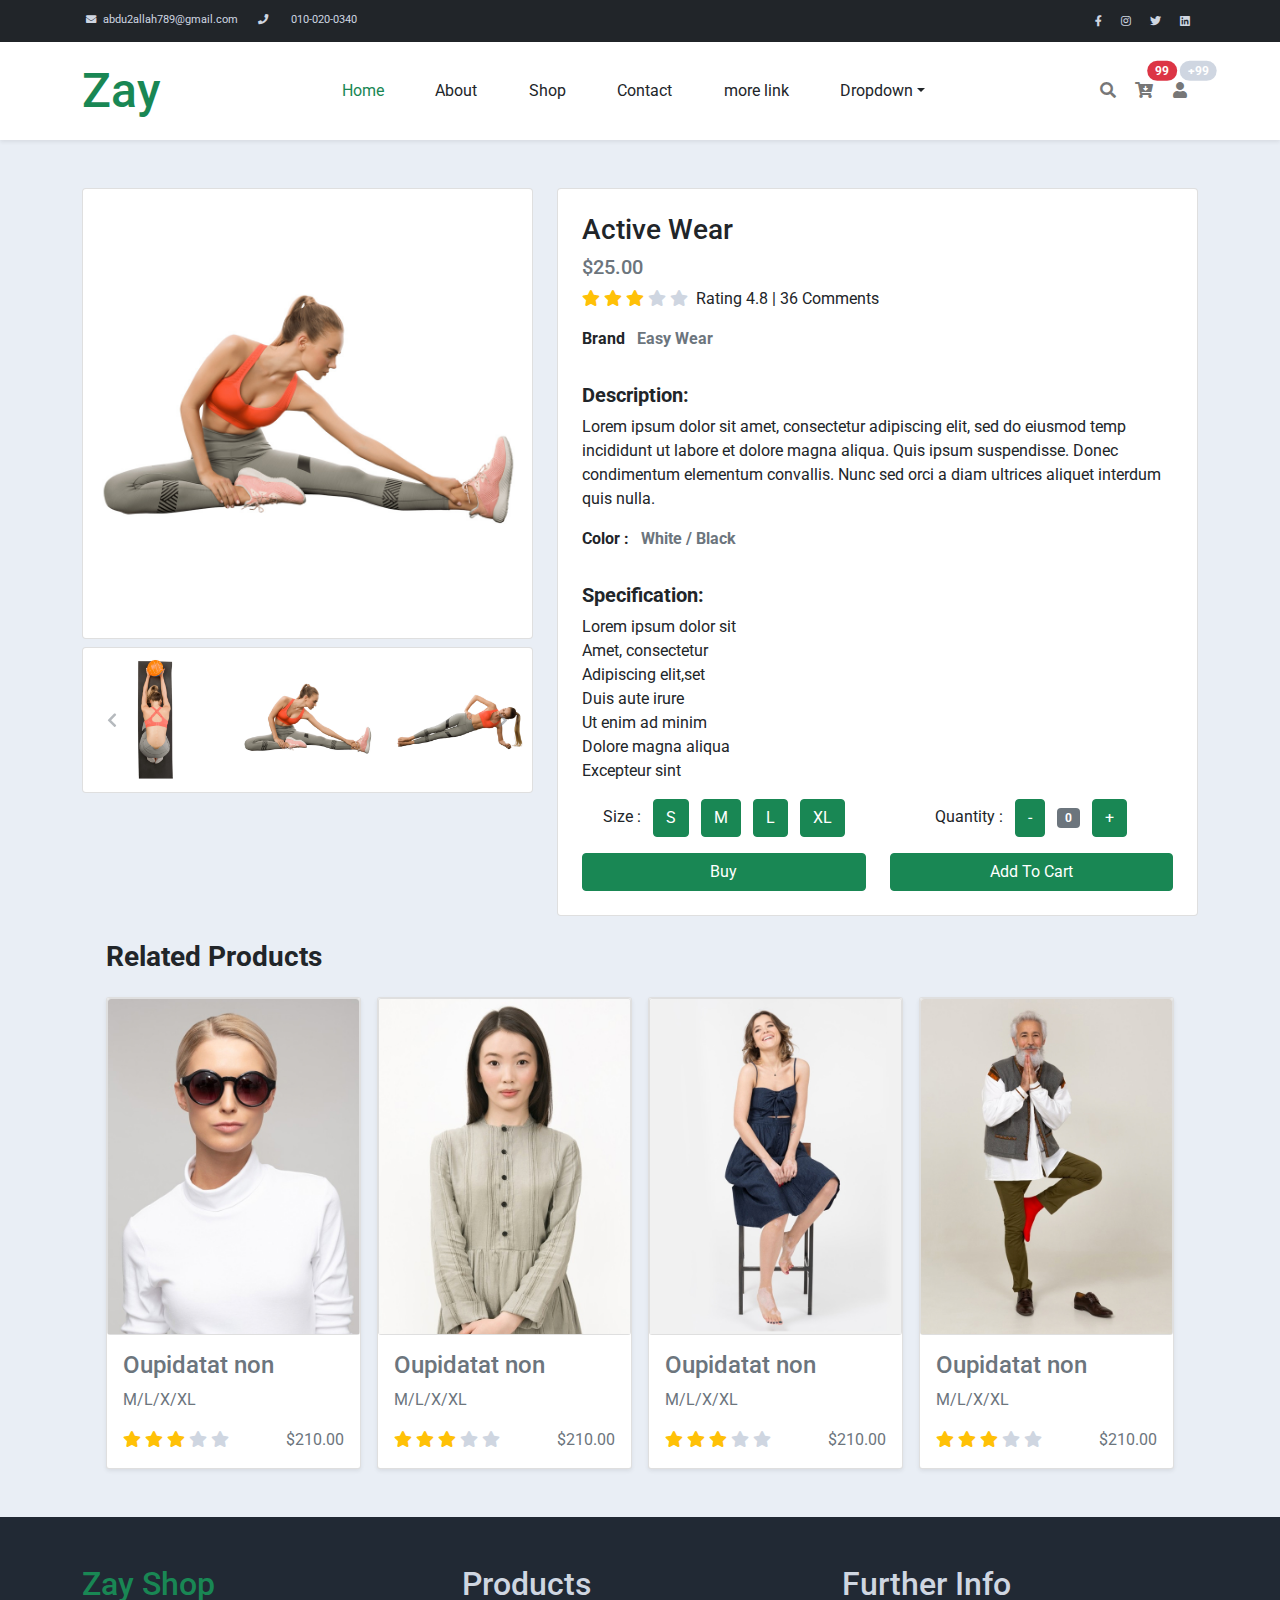
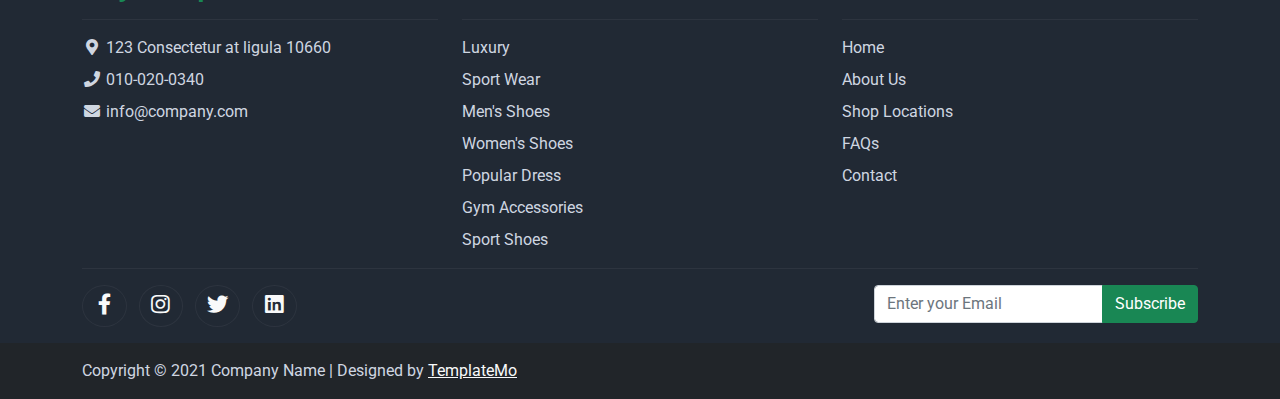
<file: my-redesign/shop-single.html>
<!DOCTYPE html>
<html lang="en">
<head>
    <meta charset="UTF-8">
    <meta http-equiv="X-UA-Compatible" content="IE=edge">
    <meta name="viewport" content="width=device-width, initial-scale=1.0">
    <link rel="stylesheet" href="./bootstrap/css/bootstrap.min.css">
    <link href="https://cdnjs.cloudflare.com/ajax/libs/font-awesome/5.13.0/css/all.min.css" rel="stylesheet">
    <link rel="stylesheet" href="./css/styles.css">
    <title>theme</title>

</head>
<body>
    <header>
        <nav class="head-navb navbar navbar-expand-lg bg-dark d-sm-block">
            <div class="container TextLight">
                <div class="w-100 d-flex justify-content-between lh-lg ">
                    <div class="NaveCallUs nav">
                        <li class="nav-item NaveCallUsClick">
                            <a class="text-decoration-none TextLight" href="maileto:abdu2allah789@gmail.com"><i class="fa fa-envelope mx-2 mx-md-1" ></i><a></a>
                            <a class="navbar-brand text-decoration-none TextLight d-none d-md-inline" href="abdu2allah789@gmail.com">abdu2allah789@gmail.com</a>
                        </li>
                        <li class="nav-item NaveCallUsClick">    
                            <a class="navbar-brand text-decoration-none TextLight  " href="tel:010-020-0340"> <i class="fa fa-phone mx-2 mx-md-1 "></i></a>
                            <a class="navbar-brand text-decoration-none TextLight d-none d-md-inline " href="tel:010-020-0340">010-020-0340</a>
                        </li>
                    </div>
                    <div>
                        <a href="#" class="mx-2 TextLight" target="_blank" rel="noopener noreferrer"><i class="fab fa-facebook-f"></i></a>
                        <a href="#" class="mx-2 TextLight" target="_blank" rel="noopener noreferrer"><i class="fab fa-instagram "></i></a>
                        <a href="#" class="mx-2 TextLight" target="_blank" rel="noopener noreferrer"><i class="fab fa-twitter" ></i></a>
                        <a href="#" class="mx-2 TextLight" target="_blank" rel="noopener noreferrer"><i class="fab fa-linkedin" ></i></a>
    
                    </div>
                </div>
            </div>
        </nav>
    
        <nav class="navbar navbar-expand-lg navbar-light bg-white shadow-sm">
              <div class="container">
                <a class="navbar-brand text-success logo align-self-center" href="#">Zay</a>
                <button class="navbar-toggler d-lg-none" type="button" data-bs-toggle="collapse" data-bs-target="#collapsibleNavId" aria-controls="collapsibleNavId"
                    aria-expanded="false" aria-label="Toggle navigation">
                    <span class="navbar-toggler-icon"></span>
                </button>
                <div class="collapse navbar-collapse align-self-center flex-fill d-lg-flex justify-content-lg-between" id="collapsibleNavId">
                    <div class="flex-fill">
                        <ul class="nav-chanige navbar-nav nav mx-auto d-flex justify-content-between">
                            <li class="nav-item active">
                                <a class="nav-link text-dark" href="#">Home</a>
                            </li>
                            <li class="nav-item">
                                <a class="nav-link text-dark" href="#">About</a>
                            </li>
                            <li class="nav-item">
                                <a class="nav-link text-dark" href="#">Shop</a>
                            </li>
                            <li class="nav-item">
                                <a class="nav-link text-dark" href="#">Contact</a>
                            </li>
                            <li class="nav-item">
                                <a class="nav-link text-dark" href="#">more link</a>
                            </li>                            
                            <li class="nav-item dropdown">
                                <a class="nav-link dropdown-toggle text-dark" href="#" id="dropdownId" data-bs-toggle="dropdown" aria-haspopup="true" aria-expanded="false">Dropdown</a>
                                <div class="dropdown-menu" aria-labelledby="dropdownId">
                                    <a class="dropdown-item" href="#">Action 1</a>
                                    <a class="dropdown-item" href="#">Action 2</a>
                                </div>
                            </li>
                        </ul>
                    </div>
    
                    <div class="d-flex mt-3 mt-lg-0">
                        <nav class="navbar navbar-expand navbar-light mx-auto">
                            <ul class="nav navbar-nav">
                                <li class="nav-item">
                                    <a class="nav-link position-relative clickSear" href="#">
                                        <i class="fa-fw fa fa-search" aria-hidden="true"></i>
                                    </a>
                                </li>
                                <li class="nav-item">
                                    <a class="nav-link position-relative" href="#">
                                        <i class="fa-fw fa fa-cart-arrow-down" aria-hidden="true"></i>
                                        <span class="position-absolute top-0 badge start-100 translate-middle rounded-pill bg-danger">99</span>
                                    </a>
                                </li>
                                <li class="nav-item">
                                    <a class="nav-link position-relative" href="#">
                                        <i class="fa-fw fa fa-user" aria-hidden="true"></i>
                                        <span class="position-absolute top-0 badge start-100 translate-middle rounded-pill BgLight">+99</span>
                                    </a>
                                </li>                            
                            </ul>
                        </nav>
                    </div>
                </div>
          </div>
        </nav>
        <!-- model  -->
        <div class="model-serch position-absolute w-100 h-100 close">
            <div class="container m-auto bg-white w-75  rounded-2 shadow-sm ">
                <div class="row justify-content-between bg-light py-3">
                    <div class="col-auto">
                        <h4 class="h6 m-0">here the title of the box</h4>
                    </div>
                    <div class="col-auto">
                        <div class="text-muted text-end pe-3 btnControle CursorP">
                            <i class="fas fa-times"></i>
                        </div>
                    </div>
                </div>
                <div class="row justify-content-center">
                    <div class="col-md-6 my-5">
                        <div class="input-group">
                            <input class="form-control" type="text" placeholder="Search ...">
                            <div class="input-group-text">
                                <i class="fa fa-fw fa-search"></i>
                            </div>
                        </div>
                    </div>
                </div>
            </div>
        </div>
    </header>

    <main class="BgIce">
        <div class="container py-5 ">
            <div class="row">
                <div class="col-12 col-lg-5 mb-lg-0 mb-3">
                    <div class="card">
                        <img class="ShopImgBig card-img-top img-fluid p-3" src="./img/product_single_02.jpg" alt="">
                    </div>
                    <div class="card mt-2 p-2">
                        <div id="shop-single" class="carousel slide" data-bs-ride="carousel">
                            <div class="carousel-inner" role="listbox">
                                <!-- item -->
                                <div class="carousel-item active">
                                    <div class="row">
                                        <div class="col-4">
                                            <img class="img-fluid CursorP ShopImgItem" src="./img/product_single_01.jpg" alt="First slide">
                                        </div>
                                        <div class="col-4">
                                            <img class="img-fluid CursorP ShopImgItem" src="./img/product_single_02.jpg" alt="First slide">
                                        </div>
                                        <div class="col-4">
                                            <img class="img-fluid CursorP ShopImgItem" src="./img/product_single_03.jpg" alt="First slide">
                                        </div>
                                    </div>
                                </div>
                                <!-- item -->
                                <div class="carousel-item">
                                    <div class="row">
                                        <div class="col-4">
                                            <img class="img-fluid CursorP ShopImgItem" src="./img/product_single_04.jpg" alt="First slide">
                                        </div>
                                        <div class="col-4">
                                            <img class="img-fluid CursorP ShopImgItem" src="./img/product_single_05.jpg" alt="First slide">
                                        </div>
                                        <div class="col-4">
                                            <img class="img-fluid CursorP ShopImgItem" src="./img/product_single_06.jpg" alt="First slide">
                                        </div>
                                    </div>
                                </div>
                                <!-- item -->
                                <div class="carousel-item">
                                    <div class="row">
                                        <div class="col-4">
                                            <img class="img-fluid CursorP ShopImgItem" src="./img/product_single_07.jpg" alt="First slide">
                                        </div>
                                        <div class="col-4">
                                            <img class="img-fluid CursorP ShopImgItem" src="./img/product_single_08.jpg" alt="First slide">
                                        </div>
                                        <div class="col-4">
                                            <img class="img-fluid CursorP ShopImgItem" src="./img/product_single_09.jpg" alt="First slide">
                                        </div>
                                    </div>
                                </div>
                            
                                
                                                     
                                

                            </div>
                            <a class="carousel-control-prev text-decoration-none w-auto ps-3" type="button" data-bs-target="#shop-single" data-bs-slide="prev">
                                <i class="fas fa-chevron-left text-muted"></i>
                                <span class="visually-hidden">Previous</span>
                            </a>
                            <a class="carousel-control-next text-decoration-none w-auto pe-3" type="button" data-bs-target="#shop-single" data-bs-slide="next">
                                <i class="fas fa-chevron-right  text-muted"></i>
                                <span class="visually-hidden">Next</span>
                            </a>

                        </div>
                    </div>
                </div>

                <div class="col-12 col-lg-7">
                    <div class="card">
                        <div class="body-card p-4">
                            <h1 class="h3 text-dark">Active Wear</h1>
                            <p class="h5 text-secondary">$25.00</p>
                            <div class="Star">
                                <ul class="list-unstyled d-flex  m-0">
                                    <li>
                                        <i class="text-warning fa fa-star" aria-hidden="true"></i>
                                        <i class="text-warning fa fa-star" aria-hidden="true"></i>
                                        <i class="text-warning fa fa-star" aria-hidden="true"></i>
                                        <i class="TextLight fa fa-star" aria-hidden="true"></i>
                                        <i class="TextLight fa fa-star" aria-hidden="true"></i>
                                    </li>
                                    <li  class='ms-2'><span>Rating 4.8 | 36 Comments</span></li>
                                </ul>
                            </div>

                            <div class="Description mt-3">
                                <ul class="list-inline">
                                    <li class="list-inline-item">
                                        <h6><strong>Brand</strong></h6>
                                    </li>
                                    <li class="list-inline-item">
                                       <p class="text-muted"><strong>Easy Wear</strong></p> 
                                    </li>
                                </ul>

                                <h6 class="h5"><strong>Description:</strong></h6>
                                <p>
                                    Lorem ipsum dolor sit amet, consectetur adipiscing elit, sed do eiusmod temp incididunt ut labore et dolore magna aliqua. Quis ipsum suspendisse. Donec condimentum elementum convallis. Nunc sed orci a diam ultrices aliquet interdum quis nulla.
                                </p>

                                <ul class="list-inline">
                                    <li class="list-inline-item">
                                        <h6 class="h6"><strong> Color :</strong></h6>
                                    </li>
                                    <li class="list-inline-item">
                                       <p class="text-muted"><strong>White / Black</strong></p> 
                                    </li>
                                </ul>

                                <h6 class="h5"><strong>Specification:</strong></h6>
                                <ul class="list-unstyled">
                                    <li>Lorem ipsum dolor sit</li>
                                    <li>Amet, consectetur</li>
                                    <li>Adipiscing elit,set</li>
                                    <li>Duis aute irure</li>
                                    <li>Ut enim ad minim</li>
                                    <li>Dolore magna aliqua</li>
                                    <li>Excepteur sint</li>
                                </ul>
                                    <div class="row">
                                        <div class="col-12 col-md-6 text-center ShopSize">
                                            <ul class="list-inline">
                                                <li class="list-inline-item">Size :</li>
                                                <li class="list-inline-item">
                                                    <button class="btn btn-success">S</button>
                                                </li>
                                                <li class="list-inline-item">
                                                    <button class="btn btn-success">M</button>
                                                </li>
                                                <li class="list-inline-item">
                                                    <button class="btn btn-success">L</button>
                                                </li>
                                                <li class="list-inline-item">
                                                    <button class="btn btn-success">XL</button>
                                                </li>
                                            </ul>
                                        </div>
                                        
                                        <div class="col-12 col-md-6 text-center">
                                            <ul class="list-inline">
                                                <li class="list-inline-item">Quantity :</li>
                                                <li class="list-inline-item">
                                                    <button class="DcreasPart btn btn-success">-</button>
                                                </li>
                                                <li class="list-inline-item">
                                                    <span class="CountPart badge bg-secondary">0</span>
                                                </li>
                                                <li class="list-inline-item">
                                                    <button class="IncresPart btn btn-success">+</button>
                                                </li>
                                            </ul>
                                        </div>

                                    </div>

                                    <div class="row">
                                        <div class="col-6">
                                            <button type="submit" name="submit" class="btn btn-success d-block w-100">Buy</button>
                                        </div>
                                        <div class="col-6">
                                            <button type="submit" name="submit" class="btn btn-success d-block w-100">Add To Cart</button>
                                        </div>
                                    </div>
                            </div>
                        </div>
                    </div>
                </div>
            </div>

            <!-- #row for silde-->
            <div class="row">
                <div class="col-12">
                    <aside>
                        <div class="container-fluid">
                            <div class="row g-3 mt-2">
                                <div class="col-12">
                                    <h3 class="h3"><strong>Related Products</strong></h3>
                                </div>
                                <!-- item 1 -->
                                <div class="col-12 col-sm-6 col-lg-3">
                                    <div class="AllCard card rounded-1 shadow-sm">
                                        <div class="card rounded-1">
                                            <img class="card-img-top" src="img/shop_01.jpg" alt="">
                                            <div class="OverImgItem card-img-overlay d-flex justify-content-center align-content-center">
                                                <ul class="list-unstyled m-auto">
                                                    <li class="bg-success rounded-2  lh-1 mb-1" >
                                                        <a class="d-block text-white  p-2" href="http://">
                                                        <i class="far fa-heart" aria-hidden="true"></i>
                                                        </a>
                                                    </li>
                                                    <li class="bg-success rounded-2  lh-1 mb-1"  >
                                                        <a  class="d-block text-white p-2 " href="http://">
                                                        <i class="far fa-eye" aria-hidden="true"></i>
                                                        </a>
                                                    </li>
                                                    <li class="bg-success rounded-2  lh-1 mb-1" >
                                                        <a class="d-block text-white  p-2" href="http://">
                                                        <i class="fas fa-cart-plus" aria-hidden="true"></i>
                                                        </a>
                                                    </li>
                                                </ul>
                                            </div>
                                        </div>
                                        <div class="card-body">
                                            <h4 class="card-title text-secondary"><a href='#' class="text-secondary text-decoration-none">Oupidatat non</a></h4>
                                            <p class="card-text text-muted">M/L/X/XL</p>
                                            <div class="Star">
                                                <ul class="list-unstyled d-flex justify-content-between m-0">
                                                    <li>
                                                        <i class="text-warning fa fa-star" aria-hidden="true"></i>
                                                        <i class="text-warning fa fa-star" aria-hidden="true"></i>
                                                        <i class="text-warning fa fa-star" aria-hidden="true"></i>
                                                        <i class="TextLight fa fa-star" aria-hidden="true"></i>
                                                        <i class="TextLight fa fa-star" aria-hidden="true"></i>
                                                    </li>
                                                    <li class="text-secondary">$210.00</li>
                                                </ul>
                                            </div>
                                        </div>
                                    </div>
                                </div>
                                <!-- item 2 -->
                                <div class="col-12 col-sm-6 col-lg-3">
                                    <div class="AllCard card rounded-1 shadow-sm">
                                        <div class="card rounded-1">
                                            <img class="card-img-top" src="img/shop_02.jpg" alt="">
                                            <div class="OverImgItem card-img-overlay d-flex justify-content-center align-content-center">
                                                <ul class="list-unstyled m-auto">
                                                    <li class="bg-success rounded-2  lh-1 mb-1" >
                                                        <a class="d-block text-white  p-2" href="http://">
                                                        <i class="far fa-heart" aria-hidden="true"></i>
                                                        </a>
                                                    </li>
                                                    <li class="bg-success rounded-2  lh-1 mb-1"  >
                                                        <a  class="d-block text-white p-2 " href="http://">
                                                        <i class="far fa-eye" aria-hidden="true"></i>
                                                        </a>
                                                    </li>
                                                    <li class="bg-success rounded-2  lh-1 mb-1" >
                                                        <a class="d-block text-white  p-2" href="http://">
                                                        <i class="fas fa-cart-plus" aria-hidden="true"></i>
                                                        </a>
                                                    </li>
                                                </ul>
                                            </div>
                                        </div>
                                        <div class="card-body">
                                            <h4 class="card-title text-secondary"><a href='#' class="text-secondary text-decoration-none">Oupidatat non</a></h4>
                                            <p class="card-text text-muted">M/L/X/XL</p>
                                            <div class="Star">
                                                <ul class="list-unstyled d-flex justify-content-between m-0">
                                                    <li>
                                                        <i class="text-warning fa fa-star" aria-hidden="true"></i>
                                                        <i class="text-warning fa fa-star" aria-hidden="true"></i>
                                                        <i class="text-warning fa fa-star" aria-hidden="true"></i>
                                                        <i class="TextLight fa fa-star" aria-hidden="true"></i>
                                                        <i class="TextLight fa fa-star" aria-hidden="true"></i>
                                                    </li>
                                                    <li class="text-secondary">$210.00</li>
                                                </ul>
                                            </div>
                                        </div>
                                    </div>
                                </div>
                                <!-- item 3 -->
                                <div class="col-12 col-sm-6 col-lg-3">
                                    <div class="AllCard card rounded-1 shadow-sm">
                                        <div class="card rounded-1">
                                            <img class="card-img-top" src="img/shop_03.jpg" alt="">
                                            <div class="OverImgItem card-img-overlay d-flex justify-content-center align-content-center">
                                                <ul class="list-unstyled m-auto">
                                                    <li class="bg-success rounded-2  lh-1 mb-1" >
                                                        <a class="d-block text-white  p-2" href="http://">
                                                        <i class="far fa-heart" aria-hidden="true"></i>
                                                        </a>
                                                    </li>
                                                    <li class="bg-success rounded-2  lh-1 mb-1"  >
                                                        <a  class="d-block text-white p-2 " href="http://">
                                                        <i class="far fa-eye" aria-hidden="true"></i>
                                                        </a>
                                                    </li>
                                                    <li class="bg-success rounded-2  lh-1 mb-1" >
                                                        <a class="d-block text-white  p-2" href="http://">
                                                        <i class="fas fa-cart-plus" aria-hidden="true"></i>
                                                        </a>
                                                    </li>
                                                </ul>
                                            </div>
                                        </div>
                                        <div class="card-body">
                                            <h4 class="card-title text-secondary"><a href='#' class="text-secondary text-decoration-none">Oupidatat non</a></h4>
                                            <p class="card-text text-muted">M/L/X/XL</p>
                                            <div class="Star">
                                                <ul class="list-unstyled d-flex justify-content-between m-0">
                                                    <li>
                                                        <i class="text-warning fa fa-star" aria-hidden="true"></i>
                                                        <i class="text-warning fa fa-star" aria-hidden="true"></i>
                                                        <i class="text-warning fa fa-star" aria-hidden="true"></i>
                                                        <i class="TextLight fa fa-star" aria-hidden="true"></i>
                                                        <i class="TextLight fa fa-star" aria-hidden="true"></i>
                                                    </li>
                                                    <li class="text-secondary">$210.00</li>
                                                </ul>
                                            </div>
                                        </div>
                                    </div>
                                </div>
                                <!-- item 4 -->
                                <div class="col-12 col-sm-6 col-lg-3">
                                    <div class="AllCard card rounded-1 shadow-sm">
                                        <div class="card rounded-1">
                                            <img class="card-img-top" src="img/shop_04.jpg" alt="">
                                            <div class="OverImgItem card-img-overlay d-flex justify-content-center align-content-center">
                                                <ul class="list-unstyled m-auto">
                                                    <li class="bg-success rounded-2  lh-1 mb-1" >
                                                        <a class="d-block text-white  p-2" href="http://">
                                                        <i class="far fa-heart" aria-hidden="true"></i>
                                                        </a>
                                                    </li>
                                                    <li class="bg-success rounded-2  lh-1 mb-1"  >
                                                        <a  class="d-block text-white p-2 " href="http://">
                                                        <i class="far fa-eye" aria-hidden="true"></i>
                                                        </a>
                                                    </li>
                                                    <li class="bg-success rounded-2  lh-1 mb-1" >
                                                        <a class="d-block text-white  p-2" href="http://">
                                                        <i class="fas fa-cart-plus" aria-hidden="true"></i>
                                                        </a>
                                                    </li>
                                                </ul>
                                            </div>
                                        </div>
                                        <div class="card-body">
                                            <h4 class="card-title text-secondary"><a href='#' class="text-secondary text-decoration-none">Oupidatat non</a></h4>
                                            <p class="card-text text-muted">M/L/X/XL</p>
                                            <div class="Star">
                                                <ul class="list-unstyled d-flex justify-content-between m-0">
                                                    <li>
                                                        <i class="text-warning fa fa-star" aria-hidden="true"></i>
                                                        <i class="text-warning fa fa-star" aria-hidden="true"></i>
                                                        <i class="text-warning fa fa-star" aria-hidden="true"></i>
                                                        <i class="TextLight fa fa-star" aria-hidden="true"></i>
                                                        <i class="TextLight fa fa-star" aria-hidden="true"></i>
                                                    </li>
                                                    <li class="text-secondary">$210.00</li>
                                                </ul>
                                            </div>
                                        </div>
                                    </div>
                                </div>
                            </div>
                        </div>
                    </aside>
                </div>
            </div>
        </div>

    </main>

    <footer class="BgBlueDark py-5 pb-0">
        <div class="container">
            <div class="row first-row">
                <div class="col-md-4">
                    <h1 class="h2 text-success border-bottom pb-3 mb-3 borLight">Zay Shop</h1>
                    <ul class="TextLight list-unstyled footer-link-list">
                        <li class="mb-2">
                            <i class='fas fa-map-marker-alt fa-fw'></i>
                            123 Consectetur at ligula 10660
                        </li>
                        <li class="mb-2">
                            <i class="fa fa-phone fa-fw"></i>
                            <a class="text-decoration-none TextLight" href="tel:010-020-0340">010-020-0340</a>
                        </li>
                        <li class="mb-2">
                            <i class="fa fa-envelope fa-fw"></i>
                            <a href="milto:info@company.com" class="text-decoration-none TextLight">info@company.com</a>
                        </li>
                    </ul>
                </div>
                <div class="col-md-4">
                    <h1 class="h2 TextLight border-bottom pb-3 mb-3 borLight">Products</h1>
                    <ul class="TextLight list-unstyled footer-link-list">
                        <li class="mb-2"><a class="text-decoration-none TextLight" href="#">Luxury</a></li>
                        <li class="mb-2"><a class="text-decoration-none TextLight" href="#">Sport Wear</a></li>
                        <li class="mb-2"><a class="text-decoration-none TextLight" href="#">Men's Shoes</a></li>
                        <li class="mb-2"><a class="text-decoration-none TextLight" href="#">Women's Shoes</a></li>
                        <li class="mb-2"><a class="text-decoration-none TextLight" href="#">Popular Dress</a></li>
                        <li class="mb-2"><a class="text-decoration-none TextLight" href="#">Gym Accessories</a></li>
                        <li class="mb-2"><a class="text-decoration-none TextLight" href="#">Sport Shoes</a></li>
                    </ul>
                </div>
                <div class="col-md-4">
                    <h1 class="h2 TextLight border-bottom pb-3 mb-3 borLight">Further Info</h1>
                    <ul class="list-unstyled text-light footer-link-list">
                        <li class="mb-2"><a class="text-decoration-none TextLight" href="#">Home</a></li>
                        <li class="mb-2"><a class="text-decoration-none TextLight" href="#">About Us</a></li>
                        <li class="mb-2"><a class="text-decoration-none TextLight" href="#">Shop Locations</a></li>
                        <li class="mb-2"><a class="text-decoration-none TextLight" href="#">FAQs</a></li>
                        <li class="mb-2"><a class="text-decoration-none TextLight" href="#">Contact</a></li>
                    </ul>
                </div>
            </div>
            <div class="row justify-content-between">
                <div class="col-12 mb-3">
                    <div class="w-100 border-top borLight"></div>
                </div>
                <div class="col-auto">
                    <ul class="list-inline text-left">
                        <li class="list-inline-item border borLight p-2 rounded-circle text-center">
                            <a class="text-light text-decoration-none d-block" target="_blank" href="http://facebook.com/"><i class="fab fa-facebook-f fa-lg fa-fw"></i></a>
                        </li>
                        <li class="list-inline-item border borLight p-2 rounded-circle text-center">
                            <a class="text-light text-decoration-none d-block" target="_blank" href="https://www.instagram.com/"><i class="fab fa-instagram fa-lg fa-fw"></i></a>
                        </li>
                        <li class="list-inline-item border borLight p-2 rounded-circle text-center">
                            <a class="text-light text-decoration-none d-block" target="_blank" href="https://twitter.com/"><i class="fab fa-twitter fa-lg fa-fw"></i></a>
                        </li>
                        <li class="list-inline-item border borLight p-2 rounded-circle text-center">
                            <a class="text-light text-decoration-none d-block" target="_blank" href="https://www.linkedin.com/"><i class="fab fa-linkedin fa-lg fa-fw"></i></a>
                        </li>
                    </ul>
                </div>
                <div class="col-auto">
                    <div class="input-group">
                      <input type="email" class="form-control" name="" id="" aria-describedby="emailHelpId" placeholder="Enter your Email">
                      <button class="btn btn-success">Subscribe</button>
                    </div>
                </div>
            </div>
        </div>
        <div class="container-fluid py-3 bg-dark footer-buotten">
            <div class="container">
                <div class="row">
                    <div class="col">
                        <p class="m-0 TextLight">Copyright © 2021 Company Name | Designed by <a href="#" class=" text-light">TemplateMo</a></p>
                    </div>
                </div>
            </div>
        </div>
    </footer>

<script src="./bootstrap/js/bootstrap.bundle.min.js"></script> 
<script src="./js/script.js"></script>

</body>
</html>
</file>
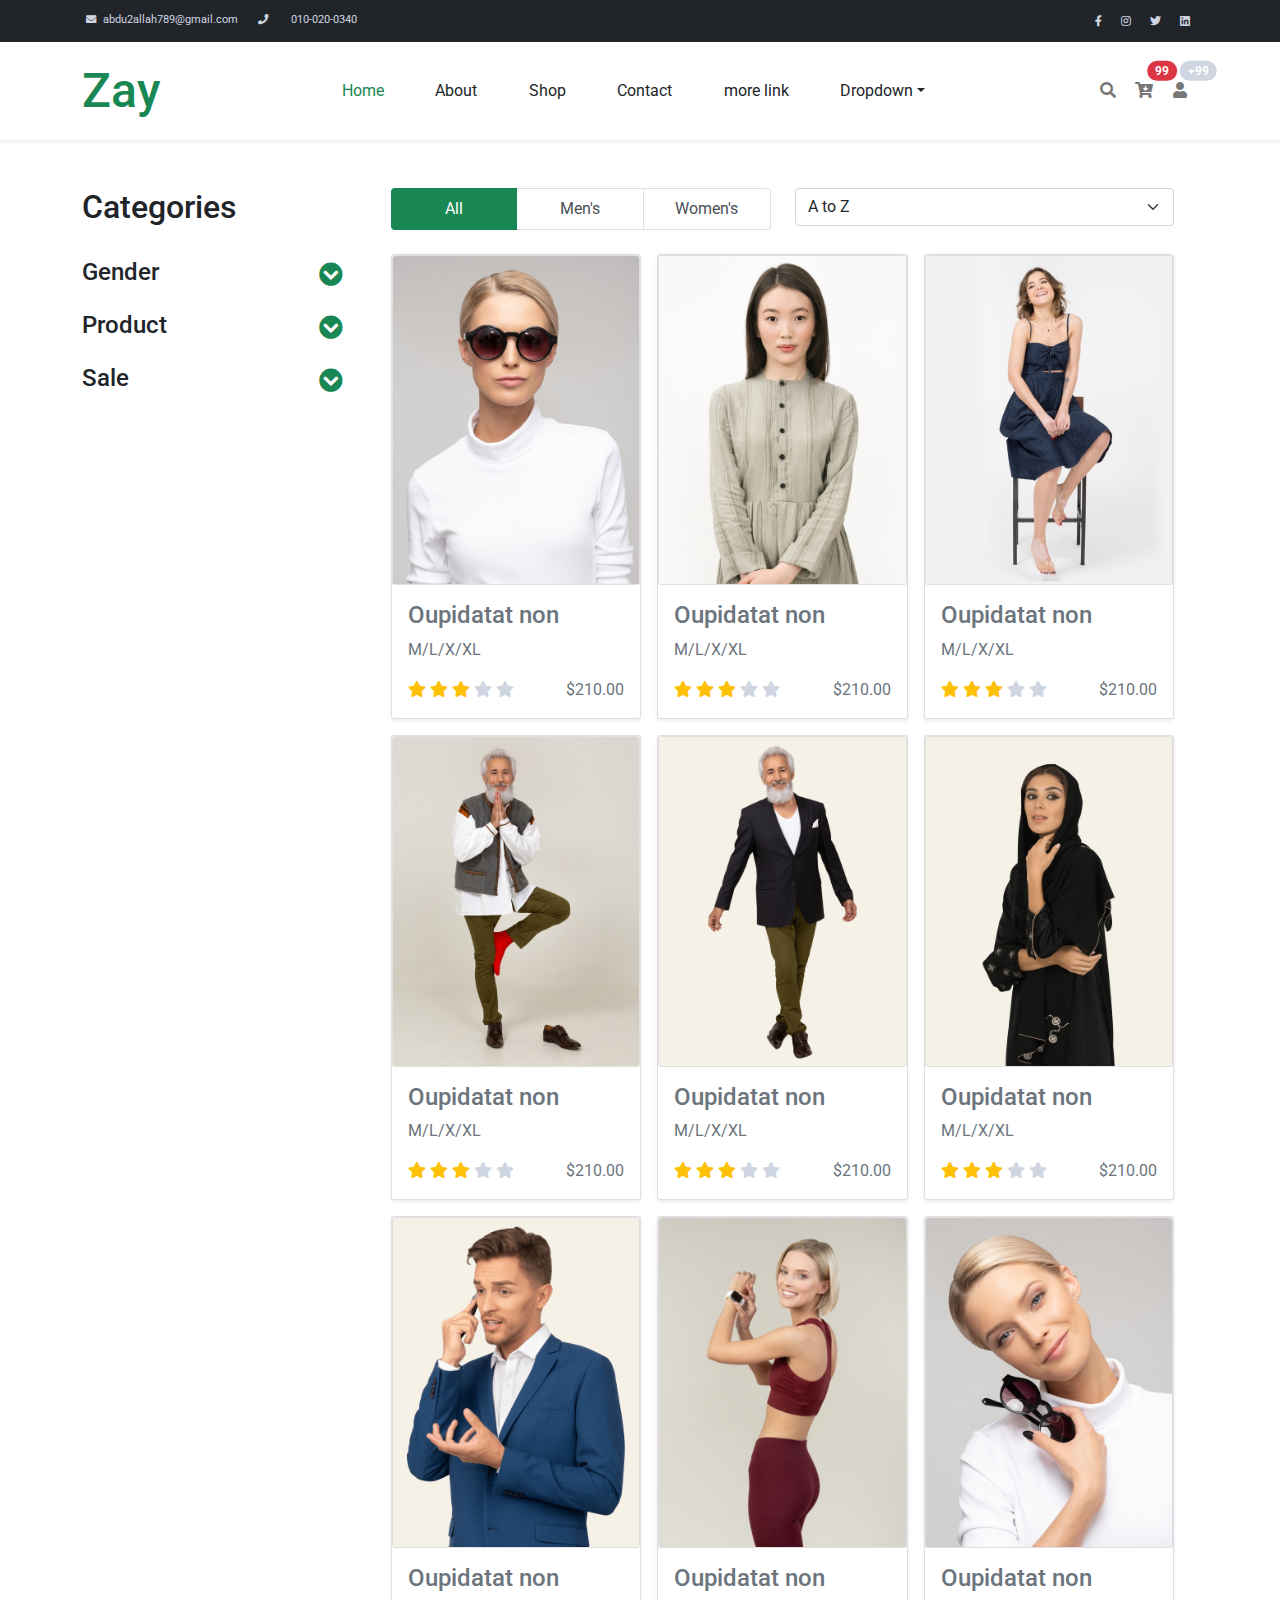
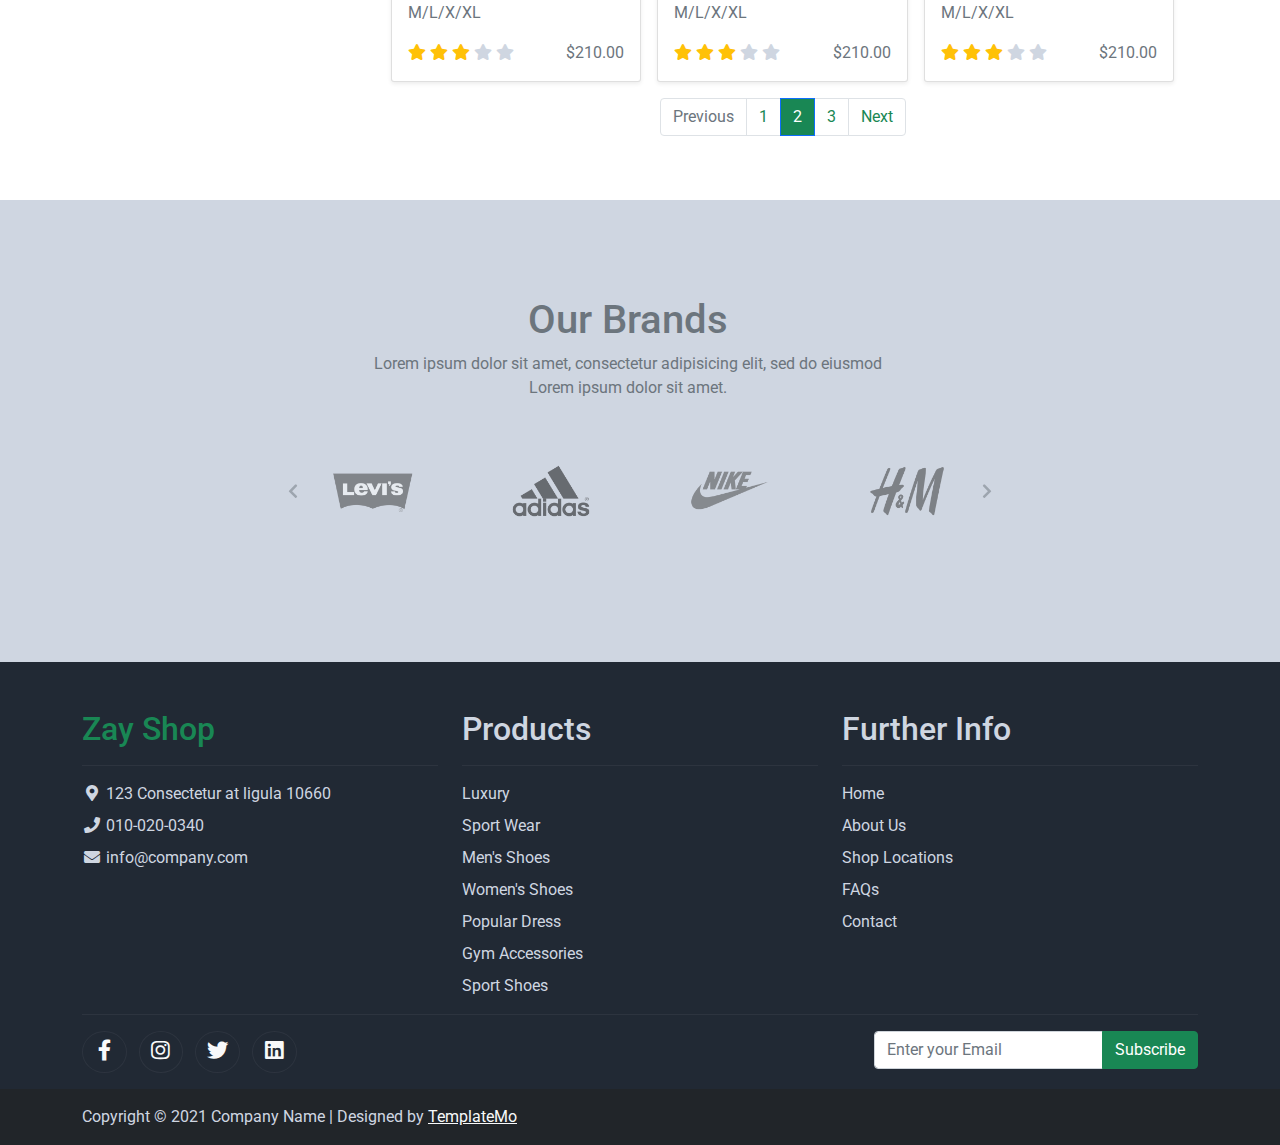
<file: my-redesign/shop.html>
<!DOCTYPE html>
<html lang="en">
<head>
    <meta charset="UTF-8">
    <meta http-equiv="X-UA-Compatible" content="IE=edge">
    <meta name="viewport" content="width=device-width, initial-scale=1.0">
    <link rel="stylesheet" href="./bootstrap/css/bootstrap.min.css">
    <link href="https://cdnjs.cloudflare.com/ajax/libs/font-awesome/5.13.0/css/all.min.css" rel="stylesheet">
    <link rel="stylesheet" href="./css/styles.css">
    <title>theme</title>

</head>
<body>
    <header>
        <nav class="head-navb navbar navbar-expand-lg bg-dark d-sm-block">
            <div class="container TextLight">
                <div class="w-100 d-flex justify-content-between lh-lg ">
                    <div class="NaveCallUs nav">
                        <li class="nav-item NaveCallUsClick">
                            <a class="text-decoration-none TextLight" href="maileto:abdu2allah789@gmail.com"><i class="fa fa-envelope mx-2 mx-md-1" ></i><a></a>
                            <a class="navbar-brand text-decoration-none TextLight d-none d-md-inline" href="abdu2allah789@gmail.com">abdu2allah789@gmail.com</a>
                        </li>
                        <li class="nav-item NaveCallUsClick">    
                            <a class="navbar-brand text-decoration-none TextLight  " href="tel:010-020-0340"> <i class="fa fa-phone mx-2 mx-md-1 "></i></a>
                            <a class="navbar-brand text-decoration-none TextLight d-none d-md-inline " href="tel:010-020-0340">010-020-0340</a>
                        </li>
                    </div>
                    <div>
                        <a href="#" class="mx-2 TextLight" target="_blank" rel="noopener noreferrer"><i class="fab fa-facebook-f"></i></a>
                        <a href="#" class="mx-2 TextLight" target="_blank" rel="noopener noreferrer"><i class="fab fa-instagram "></i></a>
                        <a href="#" class="mx-2 TextLight" target="_blank" rel="noopener noreferrer"><i class="fab fa-twitter" ></i></a>
                        <a href="#" class="mx-2 TextLight" target="_blank" rel="noopener noreferrer"><i class="fab fa-linkedin" ></i></a>
    
                    </div>
                </div>
            </div>
        </nav>
    
        <nav class="navbar navbar-expand-lg navbar-light bg-white shadow-sm">
              <div class="container">
                <a class="navbar-brand text-success logo align-self-center" href="#">Zay</a>
                <button class="navbar-toggler d-lg-none" type="button" data-bs-toggle="collapse" data-bs-target="#collapsibleNavId" aria-controls="collapsibleNavId"
                    aria-expanded="false" aria-label="Toggle navigation">
                    <span class="navbar-toggler-icon"></span>
                </button>
                <div class="collapse navbar-collapse align-self-center flex-fill d-lg-flex justify-content-lg-between" id="collapsibleNavId">
                    <div class="flex-fill">
                        <ul class="nav-chanige navbar-nav nav mx-auto d-flex justify-content-between">
                            <li class="nav-item active">
                                <a class="nav-link text-dark" href="#">Home</a>
                            </li>
                            <li class="nav-item">
                                <a class="nav-link text-dark" href="#">About</a>
                            </li>
                            <li class="nav-item">
                                <a class="nav-link text-dark" href="#">Shop</a>
                            </li>
                            <li class="nav-item">
                                <a class="nav-link text-dark" href="#">Contact</a>
                            </li>
                            <li class="nav-item">
                                <a class="nav-link text-dark" href="#">more link</a>
                            </li>                            
                            <li class="nav-item dropdown">
                                <a class="nav-link dropdown-toggle text-dark" href="#" id="dropdownId" data-bs-toggle="dropdown" aria-haspopup="true" aria-expanded="false">Dropdown</a>
                                <div class="dropdown-menu" aria-labelledby="dropdownId">
                                    <a class="dropdown-item" href="#">Action 1</a>
                                    <a class="dropdown-item" href="#">Action 2</a>
                                </div>
                            </li>
                        </ul>
                    </div>
    
                    <div class="d-flex mt-3 mt-lg-0">
                        <nav class="navbar navbar-expand navbar-light mx-auto">
                            <ul class="nav navbar-nav">
                                <li class="nav-item">
                                    <a class="nav-link position-relative clickSear" href="#">
                                        <i class="fa-fw fa fa-search" aria-hidden="true"></i>
                                    </a>
                                </li>
                                <li class="nav-item">
                                    <a class="nav-link position-relative" href="#">
                                        <i class="fa-fw fa fa-cart-arrow-down" aria-hidden="true"></i>
                                        <span class="position-absolute top-0 badge start-100 translate-middle rounded-pill bg-danger">99</span>
                                    </a>
                                </li>
                                <li class="nav-item">
                                    <a class="nav-link position-relative" href="#">
                                        <i class="fa-fw fa fa-user" aria-hidden="true"></i>
                                        <span class="position-absolute top-0 badge start-100 translate-middle rounded-pill BgLight">+99</span>
                                    </a>
                                </li>                            
                            </ul>
                        </nav>
                    </div>
                </div>
          </div>
        </nav>
        <!-- model  -->
        <div class="model-serch position-absolute w-100 h-100 close">
            <div class="container m-auto bg-white w-75  rounded-2 shadow-sm ">
                <div class="row justify-content-between bg-light py-3">
                    <div class="col-auto">
                        <h4 class="h6 m-0">here the title of the box</h4>
                    </div>
                    <div class="col-auto">
                        <div class="text-muted text-end pe-3 btnControle CursorP">
                            <i class="fas fa-times"></i>
                        </div>
                    </div>
                </div>
                <div class="row justify-content-center">
                    <div class="col-md-6 my-5">
                        <div class="input-group">
                            <input class="form-control" type="text" placeholder="Search ...">
                            <div class="input-group-text">
                                <i class="fa fa-fw fa-search"></i>
                            </div>
                        </div>
                    </div>
                </div>
            </div>
        </div>
    </header>

    <main>
        <div class="container py-5">
            <div class="row">
                <div class="col-12 col-lg-3">
                    <section>
                        <h1 class="h2 pb-4">Categories</h1>
                        <nav class="naveShop">
                            <ul class="list-unstyled">
                                <li class="pb-3 navShopLi">
                                    <a data-bs-toggle="collapse" data-bs-target="#navShopUl" aria-expanded="false" aria-controls="navShopUl" class="text-decoration-none text-dark h4 justify-content-between d-flex" href="#">Gender<i class="fa text-success fa-chevron-circle-down mt-1"></i></i></a>
                                    <ul id='navShopUl' class="collapse ms-2 list-unstyled text-muted">
                                        <li>
                                            <input class="form-check-input" type="checkbox" name="Man" id="">
                                            <label class="form-check-label" for="">Man</label>
                                        </li>
                                        <li>
                                            <input class="form-check-input" type="checkbox" name="Man" id="">
                                            <label class="form-check-label" for="">Women</label>
                                        </li>
                                    </ul>
                                </li>
                                <li class="pb-3 navShopLi">
                                    <a data-bs-toggle='collapse' data-bs-target="#navShopUl2" class="text-decoration-none text-dark h4 justify-content-between d-flex" href="#">Product<i class="fa text-success fa-chevron-circle-down mt-1"></i></i></a>
                                    <ul id='navShopUl2' class="collapse ms-2 list-unstyled text-muted">
                                        <li>
                                            <input class="form-check-input" type="checkbox" name="Man" id="">
                                            <label class="form-check-label" for="">Bag</label>
                                        </li>
                                        <li>
                                            <input class="form-check-input" type="checkbox" name="Man" id="">
                                            <label class="form-check-label" for="">Sweather</label>
                                        </li>
                                        <li>
                                            <input class="form-check-input" type="checkbox" name="Man" id="">
                                            <label class="form-check-label" for="">Sunglass</label>
                                        </li>
                                    </ul>
                                </li>
                                <li class="pb-3 navShopLi">
                                    <a data-bs-toggle='collapse' data-bs-target='#navShopUl3'  class="text-decoration-none text-dark h4 justify-content-between d-flex" href="#">Sale<i class="fa text-success fa-chevron-circle-down mt-1"></i></i></a>
                                    <ul id="navShopUl3"  class="collapse ms-2 list-unstyled text-muted">
                                        <li>
                                            <input class="form-check-input" type="checkbox" name="Man" id="">
                                            <label class="form-check-label" for="">Sport</label>
                                        </li>
                                        <li>
                                            <input class="form-check-input" type="checkbox" name="Man" id="">
                                            <label class="form-check-label" for="">Luxury</label>
                                        </li>
                                    </ul>
                                </li>
                            </ul>
                        </nav>
                    </section>
                </div>
                <div class="col-12 col-lg-9">
                    <aside>
                        <div class="container-fluid">
                            <!-- row for list and choses... -->
                            <div class="row">
                                <div class="col-6">
                                    <div class="list-group list-group-horizontal text-center">
                                        <button type="button" class="list-group-item list-group-item-action active bg-success border-0">All</button>
                                        <button type="button" class="list-group-item list-group-item-action">Men's</button>
                                        <button type="button" class="list-group-item list-group-item-action">Women's</button>
                                    </div>
                                </div>
                                <div class="col-6">
                                    <div class="input-group text-end">
                                          <select class="form-select" name="" id="inputSelect">
                                            <option>A to Z</option>
                                            <option>Featured</option>
                                            <option>Item</option>
                                          </select>
                                    </div>
                                </div>
                            </div>

                            <!-- row for item card -->
                            <div class="row g-3 mt-2">
                                <!-- item 1 -->
                                <div class="col-12 col-sm-6 col-md-4">
                                    <div class="AllCard card rounded-1 shadow-sm">
                                        <div class="card rounded-1">
                                            <img class="card-img-top" src="img/shop_01.jpg" alt="">
                                            <div class="OverImgItem card-img-overlay d-flex justify-content-center align-content-center">
                                                <ul class="list-unstyled m-auto">
                                                    <li class="bg-success rounded-2  lh-1 mb-1" >
                                                        <a class="d-block text-white  p-2" href="http://">
                                                          <i class="far fa-heart" aria-hidden="true"></i>
                                                        </a>
                                                    </li>
                                                    <li class="bg-success rounded-2  lh-1 mb-1"  >
                                                        <a  class="d-block text-white p-2 " href="http://">
                                                          <i class="far fa-eye" aria-hidden="true"></i>
                                                        </a>
                                                    </li>
                                                    <li class="bg-success rounded-2  lh-1 mb-1" >
                                                        <a class="d-block text-white  p-2" href="http://">
                                                          <i class="fas fa-cart-plus" aria-hidden="true"></i>
                                                        </a>
                                                    </li>
                                                </ul>
                                            </div>
                                        </div>
                                        <div class="card-body">
                                            <h4 class="card-title text-secondary"><a href='#' class="text-secondary text-decoration-none">Oupidatat non</a></h4>
                                            <p class="card-text text-muted">M/L/X/XL</p>
                                            <div class="Star">
                                                <ul class="list-unstyled d-flex justify-content-between m-0">
                                                    <li>
                                                        <i class="text-warning fa fa-star" aria-hidden="true"></i>
                                                        <i class="text-warning fa fa-star" aria-hidden="true"></i>
                                                        <i class="text-warning fa fa-star" aria-hidden="true"></i>
                                                        <i class="TextLight fa fa-star" aria-hidden="true"></i>
                                                        <i class="TextLight fa fa-star" aria-hidden="true"></i>
                                                    </li>
                                                    <li class="text-secondary">$210.00</li>
                                                </ul>
                                            </div>
                                        </div>
                                    </div>
                                </div>
                                <!-- item 2 -->
                                <div class="col-12 col-sm-6 col-md-4">
                                    <div class="AllCard card rounded-1 shadow-sm">
                                        <div class="card rounded-1">
                                            <img class="card-img-top" src="img/shop_02.jpg" alt="">
                                            <div class="OverImgItem card-img-overlay d-flex justify-content-center align-content-center">
                                                <ul class="list-unstyled m-auto">
                                                    <li class="bg-success rounded-2  lh-1 mb-1" >
                                                        <a class="d-block text-white  p-2" href="http://">
                                                          <i class="far fa-heart" aria-hidden="true"></i>
                                                        </a>
                                                    </li>
                                                    <li class="bg-success rounded-2  lh-1 mb-1"  >
                                                        <a  class="d-block text-white p-2 " href="http://">
                                                          <i class="far fa-eye" aria-hidden="true"></i>
                                                        </a>
                                                    </li>
                                                    <li class="bg-success rounded-2  lh-1 mb-1" >
                                                        <a class="d-block text-white  p-2" href="http://">
                                                          <i class="fas fa-cart-plus" aria-hidden="true"></i>
                                                        </a>
                                                    </li>
                                                </ul>
                                            </div>
                                        </div>
                                        <div class="card-body">
                                            <h4 class="card-title text-secondary"><a href='#' class="text-secondary text-decoration-none">Oupidatat non</a></h4>
                                            <p class="card-text text-muted">M/L/X/XL</p>
                                            <div class="Star">
                                                <ul class="list-unstyled d-flex justify-content-between m-0">
                                                    <li>
                                                        <i class="text-warning fa fa-star" aria-hidden="true"></i>
                                                        <i class="text-warning fa fa-star" aria-hidden="true"></i>
                                                        <i class="text-warning fa fa-star" aria-hidden="true"></i>
                                                        <i class="TextLight fa fa-star" aria-hidden="true"></i>
                                                        <i class="TextLight fa fa-star" aria-hidden="true"></i>
                                                    </li>
                                                    <li class="text-secondary">$210.00</li>
                                                </ul>
                                            </div>
                                        </div>
                                    </div>
                                </div>
                                <!-- item 3 -->
                                <div class="col-12 col-sm-6 col-md-4">
                                    <div class="AllCard card rounded-1 shadow-sm">
                                        <div class="card rounded-1">
                                            <img class="card-img-top" src="img/shop_03.jpg" alt="">
                                            <div class="OverImgItem card-img-overlay d-flex justify-content-center align-content-center">
                                                <ul class="list-unstyled m-auto">
                                                    <li class="bg-success rounded-2  lh-1 mb-1" >
                                                        <a class="d-block text-white  p-2" href="http://">
                                                          <i class="far fa-heart" aria-hidden="true"></i>
                                                        </a>
                                                    </li>
                                                    <li class="bg-success rounded-2  lh-1 mb-1"  >
                                                        <a  class="d-block text-white p-2 " href="http://">
                                                          <i class="far fa-eye" aria-hidden="true"></i>
                                                        </a>
                                                    </li>
                                                    <li class="bg-success rounded-2  lh-1 mb-1" >
                                                        <a class="d-block text-white  p-2" href="http://">
                                                          <i class="fas fa-cart-plus" aria-hidden="true"></i>
                                                        </a>
                                                    </li>
                                                </ul>
                                            </div>
                                        </div>
                                        <div class="card-body">
                                            <h4 class="card-title text-secondary"><a href='#' class="text-secondary text-decoration-none">Oupidatat non</a></h4>
                                            <p class="card-text text-muted">M/L/X/XL</p>
                                            <div class="Star">
                                                <ul class="list-unstyled d-flex justify-content-between m-0">
                                                    <li>
                                                        <i class="text-warning fa fa-star" aria-hidden="true"></i>
                                                        <i class="text-warning fa fa-star" aria-hidden="true"></i>
                                                        <i class="text-warning fa fa-star" aria-hidden="true"></i>
                                                        <i class="TextLight fa fa-star" aria-hidden="true"></i>
                                                        <i class="TextLight fa fa-star" aria-hidden="true"></i>
                                                    </li>
                                                    <li class="text-secondary">$210.00</li>
                                                </ul>
                                            </div>
                                        </div>
                                    </div>
                                </div>
                                <!-- item 4 -->
                                <div class="col-12 col-sm-6 col-md-4">
                                    <div class="AllCard card rounded-1 shadow-sm">
                                        <div class="card rounded-1">
                                            <img class="card-img-top" src="img/shop_04.jpg" alt="">
                                            <div class="OverImgItem card-img-overlay d-flex justify-content-center align-content-center">
                                                <ul class="list-unstyled m-auto">
                                                    <li class="bg-success rounded-2  lh-1 mb-1" >
                                                        <a class="d-block text-white  p-2" href="http://">
                                                          <i class="far fa-heart" aria-hidden="true"></i>
                                                        </a>
                                                    </li>
                                                    <li class="bg-success rounded-2  lh-1 mb-1"  >
                                                        <a  class="d-block text-white p-2 " href="http://">
                                                          <i class="far fa-eye" aria-hidden="true"></i>
                                                        </a>
                                                    </li>
                                                    <li class="bg-success rounded-2  lh-1 mb-1" >
                                                        <a class="d-block text-white  p-2" href="http://">
                                                          <i class="fas fa-cart-plus" aria-hidden="true"></i>
                                                        </a>
                                                    </li>
                                                </ul>
                                            </div>
                                        </div>
                                        <div class="card-body">
                                            <h4 class="card-title text-secondary"><a href='#' class="text-secondary text-decoration-none">Oupidatat non</a></h4>
                                            <p class="card-text text-muted">M/L/X/XL</p>
                                            <div class="Star">
                                                <ul class="list-unstyled d-flex justify-content-between m-0">
                                                    <li>
                                                        <i class="text-warning fa fa-star" aria-hidden="true"></i>
                                                        <i class="text-warning fa fa-star" aria-hidden="true"></i>
                                                        <i class="text-warning fa fa-star" aria-hidden="true"></i>
                                                        <i class="TextLight fa fa-star" aria-hidden="true"></i>
                                                        <i class="TextLight fa fa-star" aria-hidden="true"></i>
                                                    </li>
                                                    <li class="text-secondary">$210.00</li>
                                                </ul>
                                            </div>
                                        </div>
                                    </div>
                                </div>
                                <!-- item 5 -->
                                <div class="col-12 col-sm-6 col-md-4">
                                    <div class="AllCard card rounded-1 shadow-sm">
                                        <div class="card rounded-1">
                                            <img class="card-img-top" src="img/shop_05.jpg" alt="">
                                            <div class="OverImgItem card-img-overlay d-flex justify-content-center align-content-center">
                                                <ul class="list-unstyled m-auto">
                                                    <li class="bg-success rounded-2  lh-1 mb-1" >
                                                        <a class="d-block text-white  p-2" href="http://">
                                                          <i class="far fa-heart" aria-hidden="true"></i>
                                                        </a>
                                                    </li>
                                                    <li class="bg-success rounded-2  lh-1 mb-1"  >
                                                        <a  class="d-block text-white p-2 " href="http://">
                                                          <i class="far fa-eye" aria-hidden="true"></i>
                                                        </a>
                                                    </li>
                                                    <li class="bg-success rounded-2  lh-1 mb-1" >
                                                        <a class="d-block text-white  p-2" href="http://">
                                                          <i class="fas fa-cart-plus" aria-hidden="true"></i>
                                                        </a>
                                                    </li>
                                                </ul>
                                            </div>
                                        </div>
                                        <div class="card-body">
                                            <h4 class="card-title text-secondary"><a href='#' class="text-secondary text-decoration-none">Oupidatat non</a></h4>
                                            <p class="card-text text-muted">M/L/X/XL</p>
                                            <div class="Star">
                                                <ul class="list-unstyled d-flex justify-content-between m-0">
                                                    <li>
                                                        <i class="text-warning fa fa-star" aria-hidden="true"></i>
                                                        <i class="text-warning fa fa-star" aria-hidden="true"></i>
                                                        <i class="text-warning fa fa-star" aria-hidden="true"></i>
                                                        <i class="TextLight fa fa-star" aria-hidden="true"></i>
                                                        <i class="TextLight fa fa-star" aria-hidden="true"></i>
                                                    </li>
                                                    <li class="text-secondary">$210.00</li>
                                                </ul>
                                            </div>
                                        </div>
                                    </div>
                                </div>
                                <!-- item 6 -->
                                <div class="col-12 col-sm-6 col-md-4">
                                    <div class="AllCard card rounded-1 shadow-sm">
                                        <div class="card rounded-1">
                                            <img class="card-img-top" src="img/shop_06.jpg" alt="">
                                            <div class="OverImgItem card-img-overlay d-flex justify-content-center align-content-center">
                                                <ul class="list-unstyled m-auto">
                                                    <li class="bg-success rounded-2  lh-1 mb-1" >
                                                        <a class="d-block text-white  p-2" href="http://">
                                                          <i class="far fa-heart" aria-hidden="true"></i>
                                                        </a>
                                                    </li>
                                                    <li class="bg-success rounded-2  lh-1 mb-1"  >
                                                        <a  class="d-block text-white p-2 " href="http://">
                                                          <i class="far fa-eye" aria-hidden="true"></i>
                                                        </a>
                                                    </li>
                                                    <li class="bg-success rounded-2  lh-1 mb-1" >
                                                        <a class="d-block text-white  p-2" href="http://">
                                                          <i class="fas fa-cart-plus" aria-hidden="true"></i>
                                                        </a>
                                                    </li>
                                                </ul>
                                            </div>
                                        </div>
                                        <div class="card-body">
                                            <h4 class="card-title text-secondary"><a href='#' class="text-secondary text-decoration-none">Oupidatat non</a></h4>
                                            <p class="card-text text-muted">M/L/X/XL</p>
                                            <div class="Star">
                                                <ul class="list-unstyled d-flex justify-content-between m-0">
                                                    <li>
                                                        <i class="text-warning fa fa-star" aria-hidden="true"></i>
                                                        <i class="text-warning fa fa-star" aria-hidden="true"></i>
                                                        <i class="text-warning fa fa-star" aria-hidden="true"></i>
                                                        <i class="TextLight fa fa-star" aria-hidden="true"></i>
                                                        <i class="TextLight fa fa-star" aria-hidden="true"></i>
                                                    </li>
                                                    <li class="text-secondary">$210.00</li>
                                                </ul>
                                            </div>
                                        </div>
                                    </div>
                                </div>
                                <!-- item 7 -->
                                <div class="col-12 col-sm-6 col-md-4">
                                    <div class="AllCard card rounded-1 shadow-sm">
                                        <div class="card rounded-1">
                                            <img class="card-img-top" src="img/shop_07.jpg" alt="">
                                            <div class="OverImgItem card-img-overlay d-flex justify-content-center align-content-center">
                                                <ul class="list-unstyled m-auto">
                                                    <li class="bg-success rounded-2  lh-1 mb-1" >
                                                        <a class="d-block text-white  p-2" href="http://">
                                                          <i class="far fa-heart" aria-hidden="true"></i>
                                                        </a>
                                                    </li>
                                                    <li class="bg-success rounded-2  lh-1 mb-1"  >
                                                        <a  class="d-block text-white p-2 " href="http://">
                                                          <i class="far fa-eye" aria-hidden="true"></i>
                                                        </a>
                                                    </li>
                                                    <li class="bg-success rounded-2  lh-1 mb-1" >
                                                        <a class="d-block text-white  p-2" href="http://">
                                                          <i class="fas fa-cart-plus" aria-hidden="true"></i>
                                                        </a>
                                                    </li>
                                                </ul>
                                            </div>
                                        </div>
                                        <div class="card-body">
                                            <h4 class="card-title text-secondary"><a href='#' class="text-secondary text-decoration-none">Oupidatat non</a></h4>
                                            <p class="card-text text-muted">M/L/X/XL</p>
                                            <div class="Star">
                                                <ul class="list-unstyled d-flex justify-content-between m-0">
                                                    <li>
                                                        <i class="text-warning fa fa-star" aria-hidden="true"></i>
                                                        <i class="text-warning fa fa-star" aria-hidden="true"></i>
                                                        <i class="text-warning fa fa-star" aria-hidden="true"></i>
                                                        <i class="TextLight fa fa-star" aria-hidden="true"></i>
                                                        <i class="TextLight fa fa-star" aria-hidden="true"></i>
                                                    </li>
                                                    <li class="text-secondary">$210.00</li>
                                                </ul>
                                            </div>
                                        </div>
                                    </div>
                                </div>
                                <!-- item 8 -->
                                <div class="col-12 col-sm-6 col-md-4">
                                    <div class="AllCard card rounded-1 shadow-sm">
                                        <div class="card rounded-1">
                                            <img class="card-img-top" src="img/shop_08.jpg" alt="">
                                            <div class="OverImgItem card-img-overlay d-flex justify-content-center align-content-center">
                                                <ul class="list-unstyled m-auto">
                                                    <li class="bg-success rounded-2  lh-1 mb-1" >
                                                        <a class="d-block text-white  p-2" href="http://">
                                                          <i class="far fa-heart" aria-hidden="true"></i>
                                                        </a>
                                                    </li>
                                                    <li class="bg-success rounded-2  lh-1 mb-1"  >
                                                        <a  class="d-block text-white p-2 " href="http://">
                                                          <i class="far fa-eye" aria-hidden="true"></i>
                                                        </a>
                                                    </li>
                                                    <li class="bg-success rounded-2  lh-1 mb-1" >
                                                        <a class="d-block text-white  p-2" href="http://">
                                                          <i class="fas fa-cart-plus" aria-hidden="true"></i>
                                                        </a>
                                                    </li>
                                                </ul>
                                            </div>
                                        </div>
                                        <div class="card-body">
                                            <h4 class="card-title text-secondary"><a href='#' class="text-secondary text-decoration-none">Oupidatat non</a></h4>
                                            <p class="card-text text-muted">M/L/X/XL</p>
                                            <div class="Star">
                                                <ul class="list-unstyled d-flex justify-content-between m-0">
                                                    <li>
                                                        <i class="text-warning fa fa-star" aria-hidden="true"></i>
                                                        <i class="text-warning fa fa-star" aria-hidden="true"></i>
                                                        <i class="text-warning fa fa-star" aria-hidden="true"></i>
                                                        <i class="TextLight fa fa-star" aria-hidden="true"></i>
                                                        <i class="TextLight fa fa-star" aria-hidden="true"></i>
                                                    </li>
                                                    <li class="text-secondary">$210.00</li>
                                                </ul>
                                            </div>
                                        </div>
                                    </div>
                                </div>
                                <!-- item 9 -->
                                <div class="col-12 col-sm-6 col-md-4">
                                    <div class="AllCard card rounded-1 shadow-sm">
                                        <div class="card rounded-1">
                                            <img class="card-img-top" src="img/shop_09.jpg" alt="">
                                            <div class="OverImgItem card-img-overlay d-flex justify-content-center align-content-center">
                                                <ul class="list-unstyled m-auto">
                                                    <li class="bg-success rounded-2  lh-1 mb-1" >
                                                        <a class="d-block text-white  p-2" href="http://">
                                                          <i class="far fa-heart" aria-hidden="true"></i>
                                                        </a>
                                                    </li>
                                                    <li class="bg-success rounded-2  lh-1 mb-1"  >
                                                        <a  class="d-block text-white p-2 " href="http://">
                                                          <i class="far fa-eye" aria-hidden="true"></i>
                                                        </a>
                                                    </li>
                                                    <li class="bg-success rounded-2  lh-1 mb-1" >
                                                        <a class="d-block text-white  p-2" href="http://">
                                                          <i class="fas fa-cart-plus" aria-hidden="true"></i>
                                                        </a>
                                                    </li>
                                                </ul>
                                            </div>
                                        </div>
                                        <div class="card-body">
                                            <h4 class="card-title text-secondary"><a href='#' class="text-secondary text-decoration-none">Oupidatat non</a></h4>
                                            <p class="card-text text-muted">M/L/X/XL</p>
                                            <div class="Star">
                                                <ul class="list-unstyled d-flex justify-content-between m-0">
                                                    <li>
                                                        <i class="text-warning fa fa-star" aria-hidden="true"></i>
                                                        <i class="text-warning fa fa-star" aria-hidden="true"></i>
                                                        <i class="text-warning fa fa-star" aria-hidden="true"></i>
                                                        <i class="TextLight fa fa-star" aria-hidden="true"></i>
                                                        <i class="TextLight fa fa-star" aria-hidden="true"></i>
                                                    </li>
                                                    <li class="text-secondary">$210.00</li>
                                                </ul>
                                            </div>
                                        </div>
                                    </div>
                                </div>
                                

                                
                            </div>
                            <!-- row for pagination -->
                            <div class="row mt-3">
                                <div class="col">
                                    <nav aria-label="..." class="NavPagination d-flex justify-content-center ">
                                        <ul class="pagination">
                                          <li class="page-item disabled">
                                            <span class="page-link">Previous</span>
                                          </li>
                                          <li class="page-item"><a class="page-link" href="#">1</a></li>
                                          <li class="page-item active" aria-current="page">
                                            <span class="page-link">2</span>
                                          </li>
                                          <li class="page-item"><a class="page-link" href="#">3</a></li>
                                          <li class="page-item">
                                            <a class="page-link" href="#">Next</a>
                                          </li>
                                        </ul>
                                      </nav>
                                </div>
                            </div>
                        </div>

                    </aside>
                </div>
            </div>
    
            <aside>
    
            </aside>

        </div>
        <section class="BgLight py-5">
            <div class="container py-5">
                <div class="row">
                    <div class="row justify-content-center">
                        <div class="col-md-6 col-10 text-muted text-center">
                            <h2 class="h1">Our Brands</h2>
                            <p> Lorem ipsum dolor sit amet, consectetur adipisicing elit, sed do eiusmod Lorem ipsum dolor sit amet. </p>

                        </div>
                    </div>

                </div>
                <div class="row justify-content-center">
                    <div class="col-12 col-md-8">
                        <div id="service-slider" class="carousel slide" data-bs-ride="carousel">
                            <div class="carousel-inner" role="listbox">
                                <div class="carousel-item active">
                                    <div class="container-fluid">
                                        <div class="row">
                                            <div class="col-3 p-md-5">
                                                <a href="#">
                                                    <img src="./img/brand_01.png" class="img-fluid brand-img" alt="" srcset="">
                                                </a>
                                            </div>
                                            <div class="col-3 p-md-5">
                                                <a href="#">
                                                    <img src="./img/brand_02.png" class="img-fluid brand-img" alt="" srcset="">
                                                </a>
                                            </div>
                                            <div class="col-3 p-md-5">
                                                <a href="#">
                                                    <img src="./img/brand_03.png" class="img-fluid brand-img" alt="" srcset="">
                                                </a>
                                            </div>
                                            <div class="col-3 p-md-5">
                                                <a href="#">
                                                    <img src="./img/brand_04.png" class="img-fluid brand-img" alt="" srcset="">
                                                </a>
                                            </div>
                                        </div>
                                    </div>
                                </div>
                                <div class="carousel-item">
                                    <div class="container-fluid">
                                        <div class="row">
                                            <div class="col-3 p-md-5">
                                                <a href="#">
                                                    <img src="./img/brand_01.png" class="img-fluid brand-img" alt="" srcset="">
                                                </a>
                                            </div>
                                            <div class="col-3 p-md-5">
                                                <a href="#">
                                                    <img src="./img/brand_02.png" class="img-fluid brand-img" alt="" srcset="">
                                                </a>
                                            </div>
                                            <div class="col-3 p-md-5">
                                                <a href="#">
                                                    <img src="./img/brand_03.png" class="img-fluid brand-img" alt="" srcset="">
                                                </a>
                                            </div>
                                            <div class="col-3 p-md-5">
                                                <a href="#">
                                                    <img src="./img/brand_04.png" class="img-fluid brand-img" alt="" srcset="">
                                                </a>
                                            </div>
                                        </div>
                                    </div>
                                </div>
                                <div class="carousel-item">
                                    <div class="container-fluid">
                                        <div class="row">
                                            <div class="col-3 p-md-5">
                                                <a href="#">
                                                    <img src="./img/brand_01.png" class="img-fluid brand-img" alt="" srcset="">
                                                </a>
                                            </div>
                                            <div class="col-3 p-md-5">
                                                <a href="#">
                                                    <img src="./img/brand_02.png" class="img-fluid brand-img" alt="" srcset="">
                                                </a>
                                            </div>
                                            <div class="col-3 p-md-5">
                                                <a href="#">
                                                    <img src="./img/brand_03.png" class="img-fluid brand-img" alt="" srcset="">
                                                </a>
                                            </div>
                                            <div class="col-3 p-md-5">
                                                <a href="#">
                                                    <img src="./img/brand_04.png" class="img-fluid brand-img" alt="" srcset="">
                                                </a>
                                            </div>
                                        </div>
                                    </div>
                                </div>
                            </div>
                            <a class="carousel-control-prev text-decoration-none w-auto ps-3" type="button" data-bs-target="#service-slider" data-bs-slide="prev">
                                <i class="fas fa-chevron-left text-muted"></i>
                                <span class="visually-hidden">Previous</span>
                            </a>
                            <a class="carousel-control-next text-decoration-none w-auto pe-3" type="button" data-bs-target="#service-slider" data-bs-slide="next">
                                <i class="fas fa-chevron-right  text-muted"></i>
                                <span class="visually-hidden">Next</span>
                            </a>
                        </div>
                    </div>
                </div>
            </div>
        </section>
    </main>

    <footer class="BgBlueDark py-5 pb-0">
        <div class="container">
            <div class="row first-row">
                <div class="col-md-4">
                    <h1 class="h2 text-success border-bottom pb-3 mb-3 borLight">Zay Shop</h1>
                    <ul class="TextLight list-unstyled footer-link-list">
                        <li class="mb-2">
                            <i class='fas fa-map-marker-alt fa-fw'></i>
                            123 Consectetur at ligula 10660
                        </li>
                        <li class="mb-2">
                            <i class="fa fa-phone fa-fw"></i>
                            <a class="text-decoration-none TextLight" href="tel:010-020-0340">010-020-0340</a>
                        </li>
                        <li class="mb-2">
                            <i class="fa fa-envelope fa-fw"></i>
                            <a href="milto:info@company.com" class="text-decoration-none TextLight">info@company.com</a>
                        </li>
                    </ul>
                </div>
                <div class="col-md-4">
                    <h1 class="h2 TextLight border-bottom pb-3 mb-3 borLight">Products</h1>
                    <ul class="TextLight list-unstyled footer-link-list">
                        <li class="mb-2"><a class="text-decoration-none TextLight" href="#">Luxury</a></li>
                        <li class="mb-2"><a class="text-decoration-none TextLight" href="#">Sport Wear</a></li>
                        <li class="mb-2"><a class="text-decoration-none TextLight" href="#">Men's Shoes</a></li>
                        <li class="mb-2"><a class="text-decoration-none TextLight" href="#">Women's Shoes</a></li>
                        <li class="mb-2"><a class="text-decoration-none TextLight" href="#">Popular Dress</a></li>
                        <li class="mb-2"><a class="text-decoration-none TextLight" href="#">Gym Accessories</a></li>
                        <li class="mb-2"><a class="text-decoration-none TextLight" href="#">Sport Shoes</a></li>
                    </ul>
                </div>
                <div class="col-md-4">
                    <h1 class="h2 TextLight border-bottom pb-3 mb-3 borLight">Further Info</h1>
                    <ul class="list-unstyled text-light footer-link-list">
                        <li class="mb-2"><a class="text-decoration-none TextLight" href="#">Home</a></li>
                        <li class="mb-2"><a class="text-decoration-none TextLight" href="#">About Us</a></li>
                        <li class="mb-2"><a class="text-decoration-none TextLight" href="#">Shop Locations</a></li>
                        <li class="mb-2"><a class="text-decoration-none TextLight" href="#">FAQs</a></li>
                        <li class="mb-2"><a class="text-decoration-none TextLight" href="#">Contact</a></li>
                    </ul>
                </div>
            </div>
            <div class="row justify-content-between">
                <div class="col-12 mb-3">
                    <div class="w-100 border-top borLight"></div>
                </div>
                <div class="col-auto">
                    <ul class="list-inline text-left">
                        <li class="list-inline-item border borLight p-2 rounded-circle text-center">
                            <a class="text-light text-decoration-none d-block" target="_blank" href="http://facebook.com/"><i class="fab fa-facebook-f fa-lg fa-fw"></i></a>
                        </li>
                        <li class="list-inline-item border borLight p-2 rounded-circle text-center">
                            <a class="text-light text-decoration-none d-block" target="_blank" href="https://www.instagram.com/"><i class="fab fa-instagram fa-lg fa-fw"></i></a>
                        </li>
                        <li class="list-inline-item border borLight p-2 rounded-circle text-center">
                            <a class="text-light text-decoration-none d-block" target="_blank" href="https://twitter.com/"><i class="fab fa-twitter fa-lg fa-fw"></i></a>
                        </li>
                        <li class="list-inline-item border borLight p-2 rounded-circle text-center">
                            <a class="text-light text-decoration-none d-block" target="_blank" href="https://www.linkedin.com/"><i class="fab fa-linkedin fa-lg fa-fw"></i></a>
                        </li>
                    </ul>
                </div>
                <div class="col-auto">
                    <div class="input-group">
                      <input type="email" class="form-control" name="" id="" aria-describedby="emailHelpId" placeholder="Enter your Email">
                      <button class="btn btn-success">Subscribe</button>
                    </div>
                </div>
            </div>
        </div>
        <div class="container-fluid py-3 bg-dark footer-buotten">
            <div class="container">
                <div class="row">
                    <div class="col">
                        <p class="m-0 TextLight">Copyright © 2021 Company Name | Designed by <a href="#" class=" text-light">TemplateMo</a></p>
                    </div>
                </div>
            </div>
        </div>
    </footer>

<script src="./bootstrap/js/bootstrap.bundle.min.js"></script> 
<script src="./js/script.js"></script>

</body>
</html>
</file>
<file: my-redesign/css/styles.css>
@import url('https://fonts.googleapis.com/css2?family=Roboto&display=swap');
body, ul, li, p, a, label, input, div {
    font-family: 'Roboto', sans-serif;
} 

/* control in template */
.VH-25{height: 25vh;}
.VH-50{height: 50vh;}
.VH-75{height: 75vh;}
.VH-100{height: 100vh;}


/* color of template */
.TextLight{
    color: #cfd6e1;
}
.BgLight{
    background-color: #cfd6e1;
}
.BgHLight{
    background-color: #efefef;
}
.BgBlueDark{
    background-color: #212934;
}
.TextIce{
    color: #e9eef5;
}
.BgIce{
    background-color: #e9eef5;
}
.borLight{
    border-color: #2d343f !important;
}
.bgHoverGreen:hover,.NavPagination .active .page-link{
    background-color: #198754 !important;
}
.HoverGreen:hover{
    color: #198754;
}
.HoverWhite:hover{
    color: #fff;
}
.CursorP{
    cursor: pointer;
}
.brand-img {
    filter: grayscale(100%);
    opacity: 0.5;
    transition: .5s;
}
.brand-img:hover{
    filter: none;
    opacity: 1;
}



/* navbar hight top */
.head-navb * {
    font-size: .93em;
}
.head-navb a:hover {
    color: #919191;
}
.model-serch{
    z-index: 2;
    top: 10px;
    display: none;
}

/*navbar top*/
.logo{
font-size: 3em;
font-weight: 500;

}  
.nav-chanige{
    max-width: 600px;
}
.nav-chanige .active,.NavPagination .page-link{
    color: #198754;
}

.nav-chanige .active a:hover{
    color: #778e84 !important;
}
.nav-chanige .active a{
    color: #198754 !important;
}
.nav-chanige a:hover,.footer-buotten a:hover{
    color: #198754 !important;
    

}

/* our service */
.box-service:hover{
    background-color: #198754 !important;
    transition: ease-in-out 0.3s;
}
.box-service:hover i,.box-service:hover h3 {
    color: #fff;
    transition: ease-in-out 0.3s;

    }

/* shop page item */
.OverImgItem{
    background: rgba(0,0,0,.2);
    visibility: hidden;
    opacity: 0;
    transition: .3s;
}
.AllCard:hover .OverImgItem{
    visibility: visible;
    opacity: 1;
}

/* footer */
footer .first-row a:hover{
    color: #198754;
}
</file>
